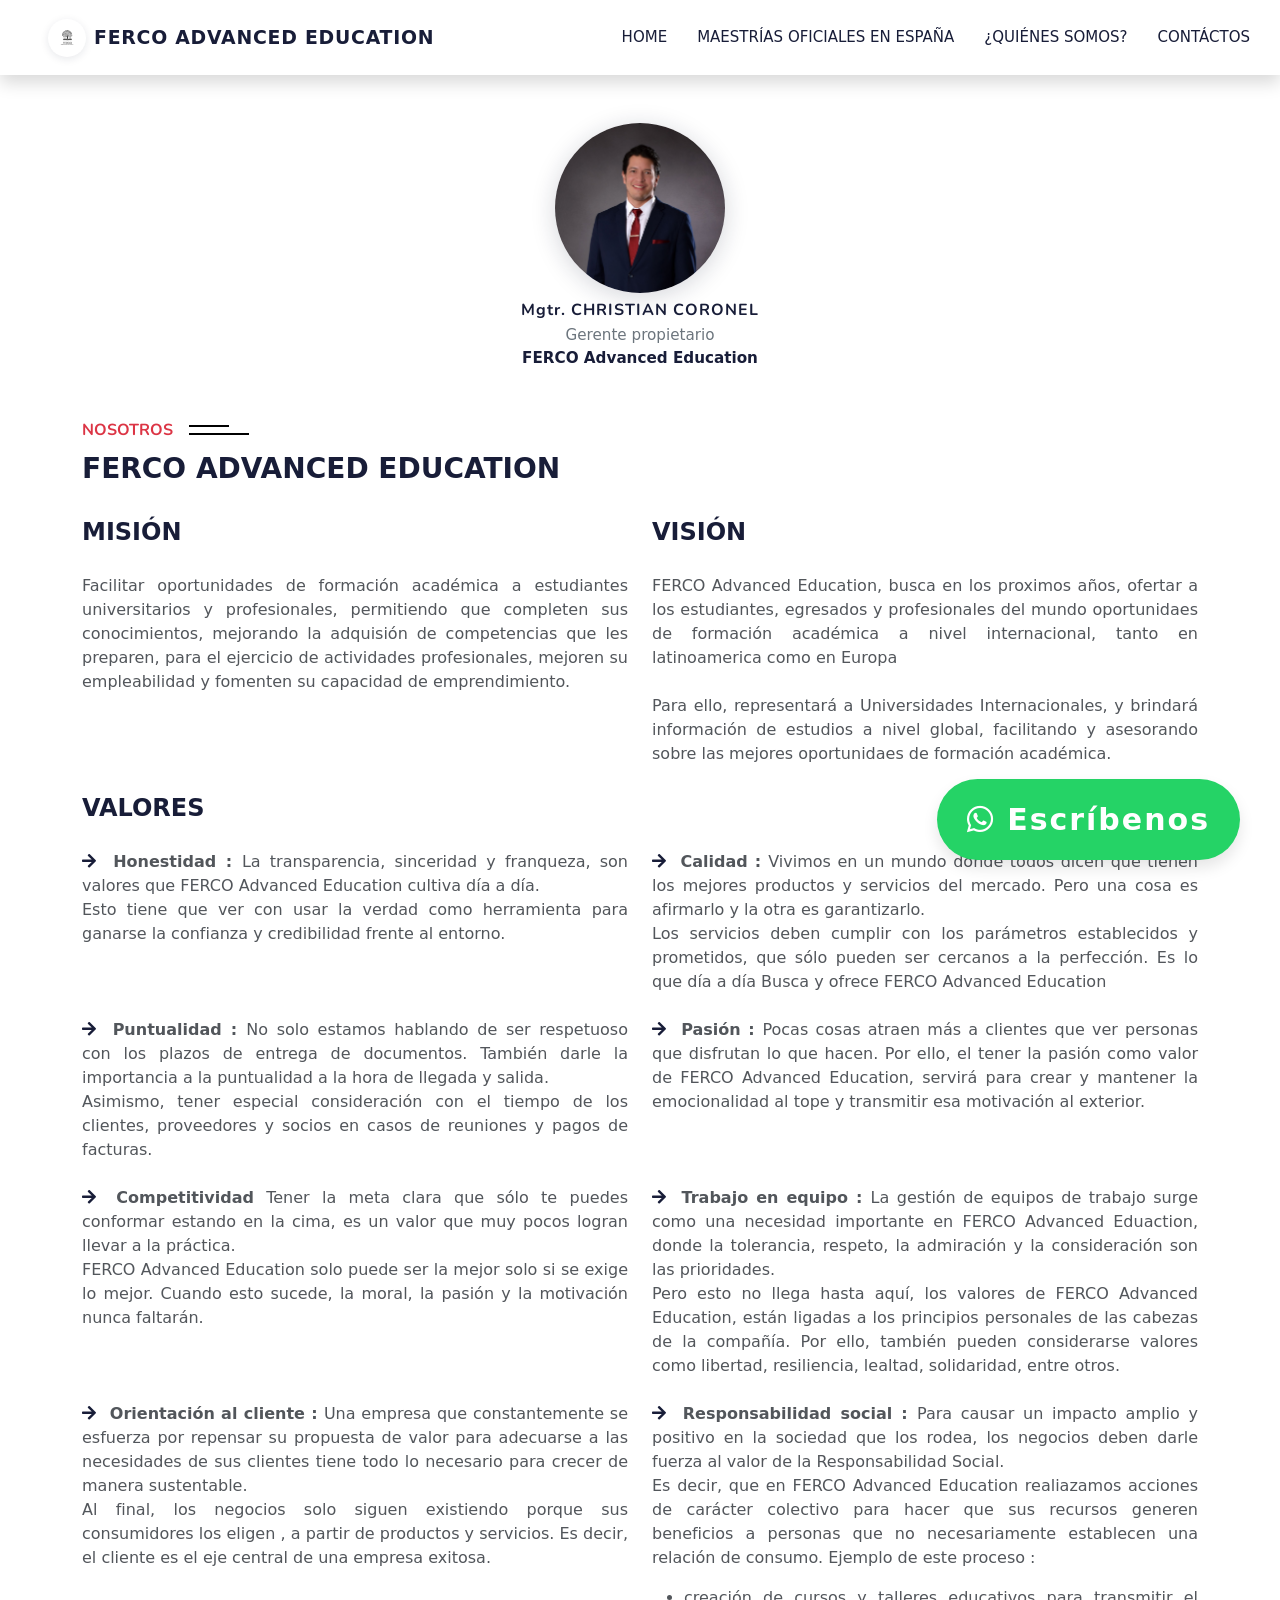
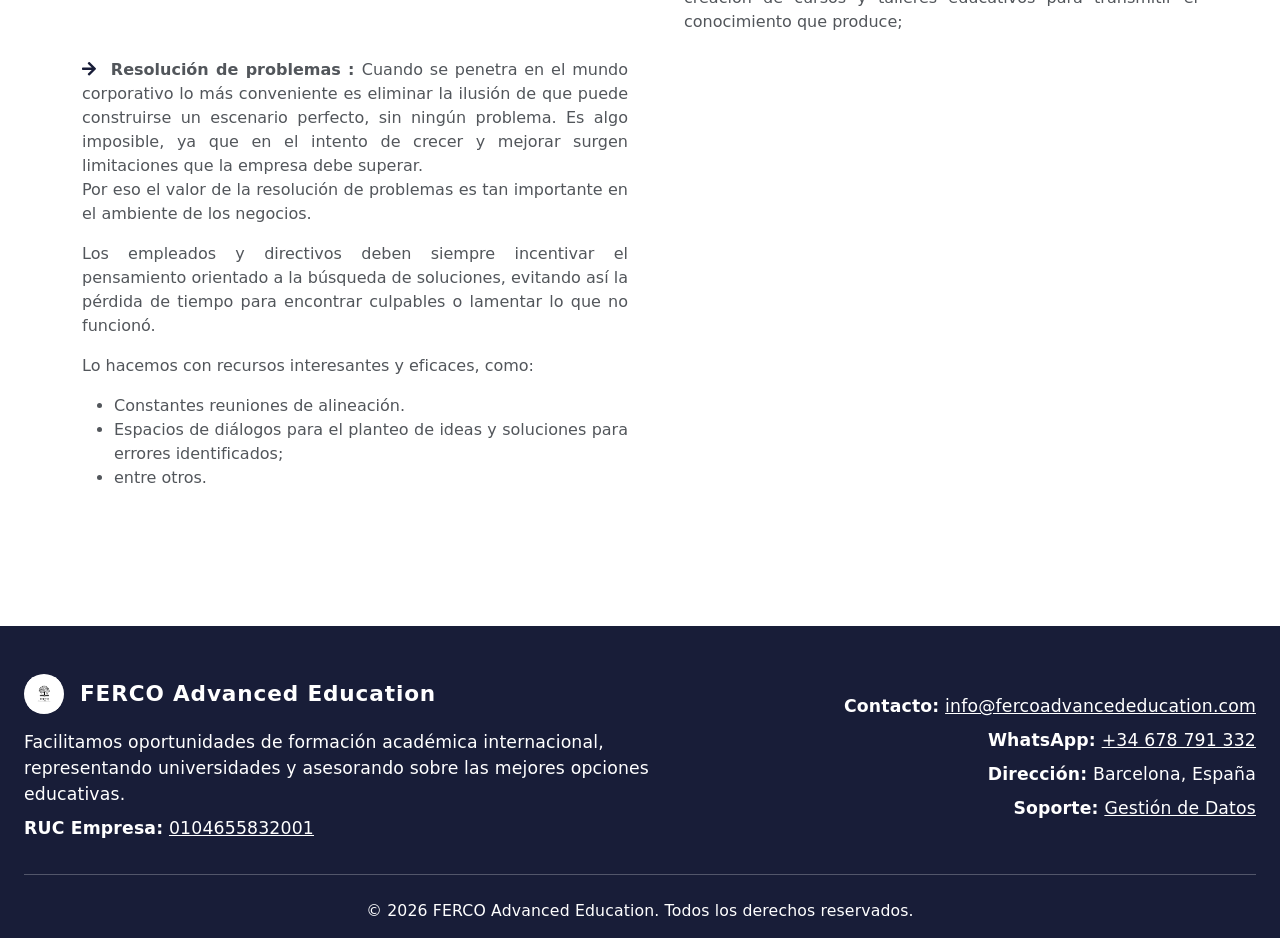
<file: about.html>
<!DOCTYPE html>
<html lang="ES">


<head>
    <meta charset="utf-8" />
    <script src="js/componentes.js"></script>
    <script>document.write(COMPONENT_HEAD());</script>
</head>

<body>

    <div id="spinner"></div>


    <div id="navbar"></div>
    <script>document.write(COMPONENT_NAVBAR());</script>

    <!-- About Start -->
    <div class="container-xxl py-5">
        <div class="container">
            <div class="row g-5">
                <!--  <div class="col-lg-6 wow fadeInUp" data-wow-delay="0.1s" style="min-height: 400px;">
                    <div class="position-relative h-100">
                        <img class="img-fluid position-absolute w-100 h-100" src="img/about.jpg" alt=""
                            style="object-fit: cover;">
                    </div>
                </div> -->
                <div class="col-lg-12 wow fadeInUp" data-wow-delay="0.3s">
                    <div class="d-flex flex-column align-items-center justify-content-center mb-4">
                        <img src="img/logos-ferco/comercial.jpg" alt="Christian Coronel" style="width:170px;height:170px;object-fit:cover;border-radius:50%;box-shadow:0 4px 24px rgba(24,29,56,0.18);" />
                        <div class="text-center mt-2 mb-4">
                            <h6 class="fw-bold mb-1" style="color:#181d38;letter-spacing:1px">Mgtr. CHRISTIAN CORONEL</h6>
                            <span class="text-muted" style="font-size:0.95rem; display:block;">Gerente propietario</span>
                            <span style="font-size:0.95rem; display:block; color:#181d38; font-weight:bold;">FERCO Advanced Education</span>
                        </div>
                    </div>
                    <h6 class="section-title bg-white text-start text-danger pe-3">Nosotros</h6>
                    <p class="mb-4 fs-3 fw-bold text-dark">FERCO ADVANCED EDUCATION</p>

                    <div class="row">
                        <div class="col-sm-6">
                            <p class="mb-4 fs-4 fw-bold text-dark">

                                MISIÓN

                            </p>
                            <p class="mb-4" style="text-align: justify;">
                                Facilitar oportunidades de formación académica a estudiantes universitarios y
                                profesionales, permitiendo que completen sus conocimientos, mejorando la adquisión de
                                competencias que les preparen, para el ejercicio de actividades profesionales, mejoren
                                su empleabilidad y fomenten su capacidad de emprendimiento.
                            </p>
                        </div>
                        <div class="col-sm-6">
                            <p class="mb-4 fs-4 fw-bold text-dark">

                                VISIÓN

                            </p>
                            <p class="mb-4" style="text-align: justify;">
                                FERCO Advanced Education, busca en los proximos años, ofertar a los estudiantes,
                                egresados y profesionales del mundo oportunidaes de formación académica a nivel
                                internacional, tanto en latinoamerica como en Europa
                            </p>
                            <p class="mb-4" style="text-align: justify;">
                                Para ello, representará a Universidades Internacionales, y brindará información de
                                estudios a nivel global, facilitando y asesorando sobre las mejores oportunidaes de
                                formación académica.
                            </p>
                        </div>
                    </div>


                    <p class="mb-4 fs-4 fw-bold text-dark">

                        VALORES

                    </p>
                    <div class="row gy-2 gx-4 mb-4" style="text-align: justify;">
                        <div class="col-sm-6">
                            <p class="mb-0"><i class="fa fa-arrow-right text-dark me-2"></i>
                                <b>Honestidad : </b> La transparencia, sinceridad y franqueza, son valores que FERCO
                                Advanced Education cultiva día a día.
                            </p>
                            <p>
                                Esto tiene que ver con usar la verdad como herramienta para ganarse la confianza y
                                credibilidad frente al entorno.
                            </p>
                        </div>
                        <div class="col-sm-6">
                            <p class="mb-0"><i class="fa fa-arrow-right text-dark me-2"></i>
                                <b>Calidad : </b> Vivimos en un mundo donde todos dicen que tienen los mejores productos
                                y servicios del mercado. Pero una cosa es afirmarlo y la otra es garantizarlo.
                            </p>
                            <p>
                                Los servicios deben cumplir con los parámetros establecidos y prometidos, que sólo
                                pueden ser cercanos a la perfección. Es lo que día a día Busca y ofrece FERCO Advanced
                                Education

                            </p>
                        </div>
                        <div class="col-sm-6">
                            <p class="mb-0"><i class="fa fa-arrow-right text-dark me-2"></i>
                                <b>Puntualidad : </b> No solo estamos hablando de ser respetuoso con los plazos de
                                entrega de documentos. También darle la importancia a la puntualidad a la hora de
                                llegada y salida.
                            </p>
                            <p>
                                Asimismo, tener especial consideración con el tiempo de los clientes, proveedores y
                                socios en casos de reuniones y pagos de facturas.
                            </p>
                        </div>
                        <div class="col-sm-6">
                            <p class="mb-0"><i class="fa fa-arrow-right text-dark me-2"></i>
                                <b>Pasión : </b> Pocas cosas atraen más a clientes que ver personas que disfrutan lo que
                                hacen. Por ello, el tener la pasión como valor de FERCO Advanced Education, servirá para
                                crear y mantener la emocionalidad al tope
                                y transmitir esa motivación al exterior.
                            </p>
                        </div>
                        <div class="col-sm-6">
                            <p class="mb-0"><i class="fa fa-arrow-right text-dark me-2"></i>
                                <b>Competitividad</b> Tener la meta clara que sólo te puedes conformar estando en la
                                cima, es un valor que muy pocos logran llevar a la práctica.
                            </p>
                            <p>
                                FERCO Advanced Education solo puede ser la mejor solo si se exige lo mejor. Cuando esto
                                sucede, la moral, la pasión y la motivación nunca faltarán.
                            </p>
                        </div>
                        <div class="col-sm-6">
                            <p class="mb-0"><i class="fa fa-arrow-right text-dark me-2"></i>
                                <b>Trabajo en equipo : </b> La gestión de equipos de trabajo surge como una necesidad
                                importante en FERCO Advanced Eduaction, donde la tolerancia, respeto, la admiración y la
                                consideración son las prioridades.
                            </p>
                            <p>
                                Pero esto no llega hasta aquí, los valores de FERCO Advanced Education, están ligadas a
                                los principios personales de las cabezas de la compañía. Por ello, también pueden
                                considerarse valores como libertad, resiliencia, lealtad, solidaridad, entre otros.
                            </p>
                        </div>
                        <div class="col-sm-6">
                            <p class="mb-0"><i class="fa fa-arrow-right text-dark me-2"></i>
                                <b>Orientación al cliente : </b> Una empresa que constantemente se esfuerza por repensar
                                su propuesta de valor para adecuarse a las necesidades de sus clientes tiene todo lo
                                necesario para crecer de manera sustentable.
                            </p>
                            <p>
                                Al final, los negocios solo siguen existiendo porque sus consumidores los eligen , a
                                partir de productos y servicios. Es decir, el cliente es el eje central de una empresa
                                exitosa.
                            </p>
                        </div>
                        <div class="col-sm-6">
                            <p class="mb-0"><i class="fa fa-arrow-right text-dark me-2"></i>
                                <b>Responsabilidad social : </b> Para causar un impacto amplio y positivo en la sociedad
                                que los rodea, los negocios deben darle fuerza al valor de la Responsabilidad Social.
                            </p>
                            <p>
                                Es decir, que en FERCO Advanced Education realiazamos acciones de carácter colectivo
                                para hacer que sus recursos generen beneficios a personas que no necesariamente
                                establecen una relación de consumo. Ejemplo de este proceso :

                            <ul>
                                <li>creación de cursos y talleres educativos para transmitir el conocimiento que
                                    produce;
                                </li>
                            </ul>

                            </p>
                        </div>
                        <div class="col-sm-6">
                            <p class="mb-0"><i class="fa fa-arrow-right text-dark me-2"></i>
                                <b>Resolución de problemas : </b> Cuando se penetra en el mundo corporativo lo más
                                conveniente es eliminar la ilusión de que puede construirse un escenario perfecto, sin
                                ningún problema. Es algo imposible, ya que en el
                                intento de crecer y mejorar surgen limitaciones que la empresa debe superar.
                            </p>
                            <p>
                                Por eso el valor de la resolución de problemas es tan importante en el ambiente de los
                                negocios.
                            </p>
                            <p>
                                Los empleados y directivos deben siempre incentivar el pensamiento orientado a la
                                búsqueda de soluciones, evitando así la pérdida de tiempo para encontrar culpables o
                                lamentar lo que no funcionó.
                            </p>
                            <p>
                                Lo hacemos con recursos interesantes y eficaces, como:
                            </p>

                            <ul>
                                <li>Constantes reuniones de alineación.</li>
                                <li>Espacios de diálogos para el planteo de ideas y soluciones para errores
                                    identificados;
                                </li>
                                <li> entre otros.</li>

                            </ul>

                            </p>
                        </div>
                    </div>
                    <!-- <a class="btn btn-primary py-3 px-5 mt-2" href="">Read More</a> -->
                </div>
            </div>
        </div>
    </div>
    <!-- About End -->


    <!-- Team Start -->
    <!--    <div class="container-xxl py-5">
        <div class="container">
            <div class="text-center wow fadeInUp" data-wow-delay="0.1s">
                <h6 class="section-title bg-white text-center text-primary px-3">Instructors</h6>
                <h1 class="mb-5">Expert Instructors</h1>
            </div>
            <div class="row g-4">
                <div class="col-lg-3 col-md-6 wow fadeInUp" data-wow-delay="0.1s">
                    <div class="team-item bg-light">
                        <div class="overflow-hidden">
                            <img class="img-fluid" src="img/team-1.jpg" alt="">
                        </div>
                        <div class="position-relative d-flex justify-content-center" style="margin-top: -23px;">
                            <div class="bg-light d-flex justify-content-center pt-2 px-1">
                                <a class="btn btn-sm-square btn-primary mx-1" href=""><i
                                        class="fab fa-facebook-f"></i></a>
                                <a class="btn btn-sm-square btn-primary mx-1" href=""><i class="fab fa-twitter"></i></a>
                                <a class="btn btn-sm-square btn-primary mx-1" href=""><i
                                        class="fab fa-instagram"></i></a>
                            </div>
                        </div>
                        <div class="text-center p-4">
                            <h5 class="mb-0">Instructor Name</h5>
                            <small>Designation</small>
                        </div>
                    </div>
                </div>
                <div class="col-lg-3 col-md-6 wow fadeInUp" data-wow-delay="0.3s">
                    <div class="team-item bg-light">
                        <div class="overflow-hidden">
                            <img class="img-fluid" src="img/team-2.jpg" alt="">
                        </div>
                        <div class="position-relative d-flex justify-content-center" style="margin-top: -23px;">
                            <div class="bg-light d-flex justify-content-center pt-2 px-1">
                                <a class="btn btn-sm-square btn-primary mx-1" href=""><i
                                        class="fab fa-facebook-f"></i></a>
                                <a class="btn btn-sm-square btn-primary mx-1" href=""><i class="fab fa-twitter"></i></a>
                                <a class="btn btn-sm-square btn-primary mx-1" href=""><i
                                        class="fab fa-instagram"></i></a>
                            </div>
                        </div>
                        <div class="text-center p-4">
                            <h5 class="mb-0">Instructor Name</h5>
                            <small>Designation</small>
                        </div>
                    </div>
                </div>
                <div class="col-lg-3 col-md-6 wow fadeInUp" data-wow-delay="0.5s">
                    <div class="team-item bg-light">
                        <div class="overflow-hidden">
                            <img class="img-fluid" src="img/team-3.jpg" alt="">
                        </div>
                        <div class="position-relative d-flex justify-content-center" style="margin-top: -23px;">
                            <div class="bg-light d-flex justify-content-center pt-2 px-1">
                                <a class="btn btn-sm-square btn-primary mx-1" href=""><i
                                        class="fab fa-facebook-f"></i></a>
                                <a class="btn btn-sm-square btn-primary mx-1" href=""><i class="fab fa-twitter"></i></a>
                                <a class="btn btn-sm-square btn-primary mx-1" href=""><i
                                        class="fab fa-instagram"></i></a>
                            </div>
                        </div>
                        <div class="text-center p-4">
                            <h5 class="mb-0">Instructor Name</h5>
                            <small>Designation</small>
                        </div>
                    </div>
                </div>
                <div class="col-lg-3 col-md-6 wow fadeInUp" data-wow-delay="0.7s">
                    <div class="team-item bg-light">
                        <div class="overflow-hidden">
                            <img class="img-fluid" src="img/team-4.jpg" alt="">
                        </div>
                        <div class="position-relative d-flex justify-content-center" style="margin-top: -23px;">
                            <div class="bg-light d-flex justify-content-center pt-2 px-1">
                                <a class="btn btn-sm-square btn-primary mx-1" href=""><i
                                        class="fab fa-facebook-f"></i></a>
                                <a class="btn btn-sm-square btn-primary mx-1" href=""><i class="fab fa-twitter"></i></a>
                                <a class="btn btn-sm-square btn-primary mx-1" href=""><i
                                        class="fab fa-instagram"></i></a>
                            </div>
                        </div>
                        <div class="text-center p-4">
                            <h5 class="mb-0">Instructor Name</h5>
                            <small>Designation</small>
                        </div>
                    </div>
                </div>
            </div>
        </div>
    </div> -->
    <!-- Team End -->


    <!-- Footer Start -->
    <footer>
        <script src="js/componentes.js"></script>
        <script>document.write(COMPONENT_FOOTER());</script>
    </footer>
    <!-- Footer End -->

    <!-- INICIO BOTON FLOTANTE -->
    <a href="https://wa.me/34678791332?text=Hola!%20visitaba%20tu%20p%C3%A1gina%20web%20y%20me%20gustar%C3%ADa%20m%C3%A1s%20informaci%C3%B3n!%0AMi%20nombre%20es%20:%20"
        target="_blank" class="btn-flotante" id="btn-flotante">
        <i class="fab fa-whatsapp"></i> Escríbenos
    </a>
    <!-- FIN BOTON FLOTANTE -->

    <!-- Back to Top -->
    <!--  <a href="#" class="btn btn-lg btn-primary btn-lg-square back-to-top"><i class="bi bi-arrow-up"></i></a>
 -->

    <!-- JavaScript Libraries -->
    <script src="https://code.jquery.com/jquery-3.4.1.min.js"></script>
    <script src="https://cdn.jsdelivr.net/npm/bootstrap@5.0.0/dist/js/bootstrap.bundle.min.js"></script>
    <script src="lib/wow/wow.min.js"></script>
    <script src="lib/easing/easing.min.js"></script>
    <script src="lib/waypoints/waypoints.min.js"></script>
    <script src="lib/owlcarousel/owl.carousel.min.js"></script>

    <!-- Template Javascript -->
    <script src="js/main.js"></script>
</body>

</html>
</file>
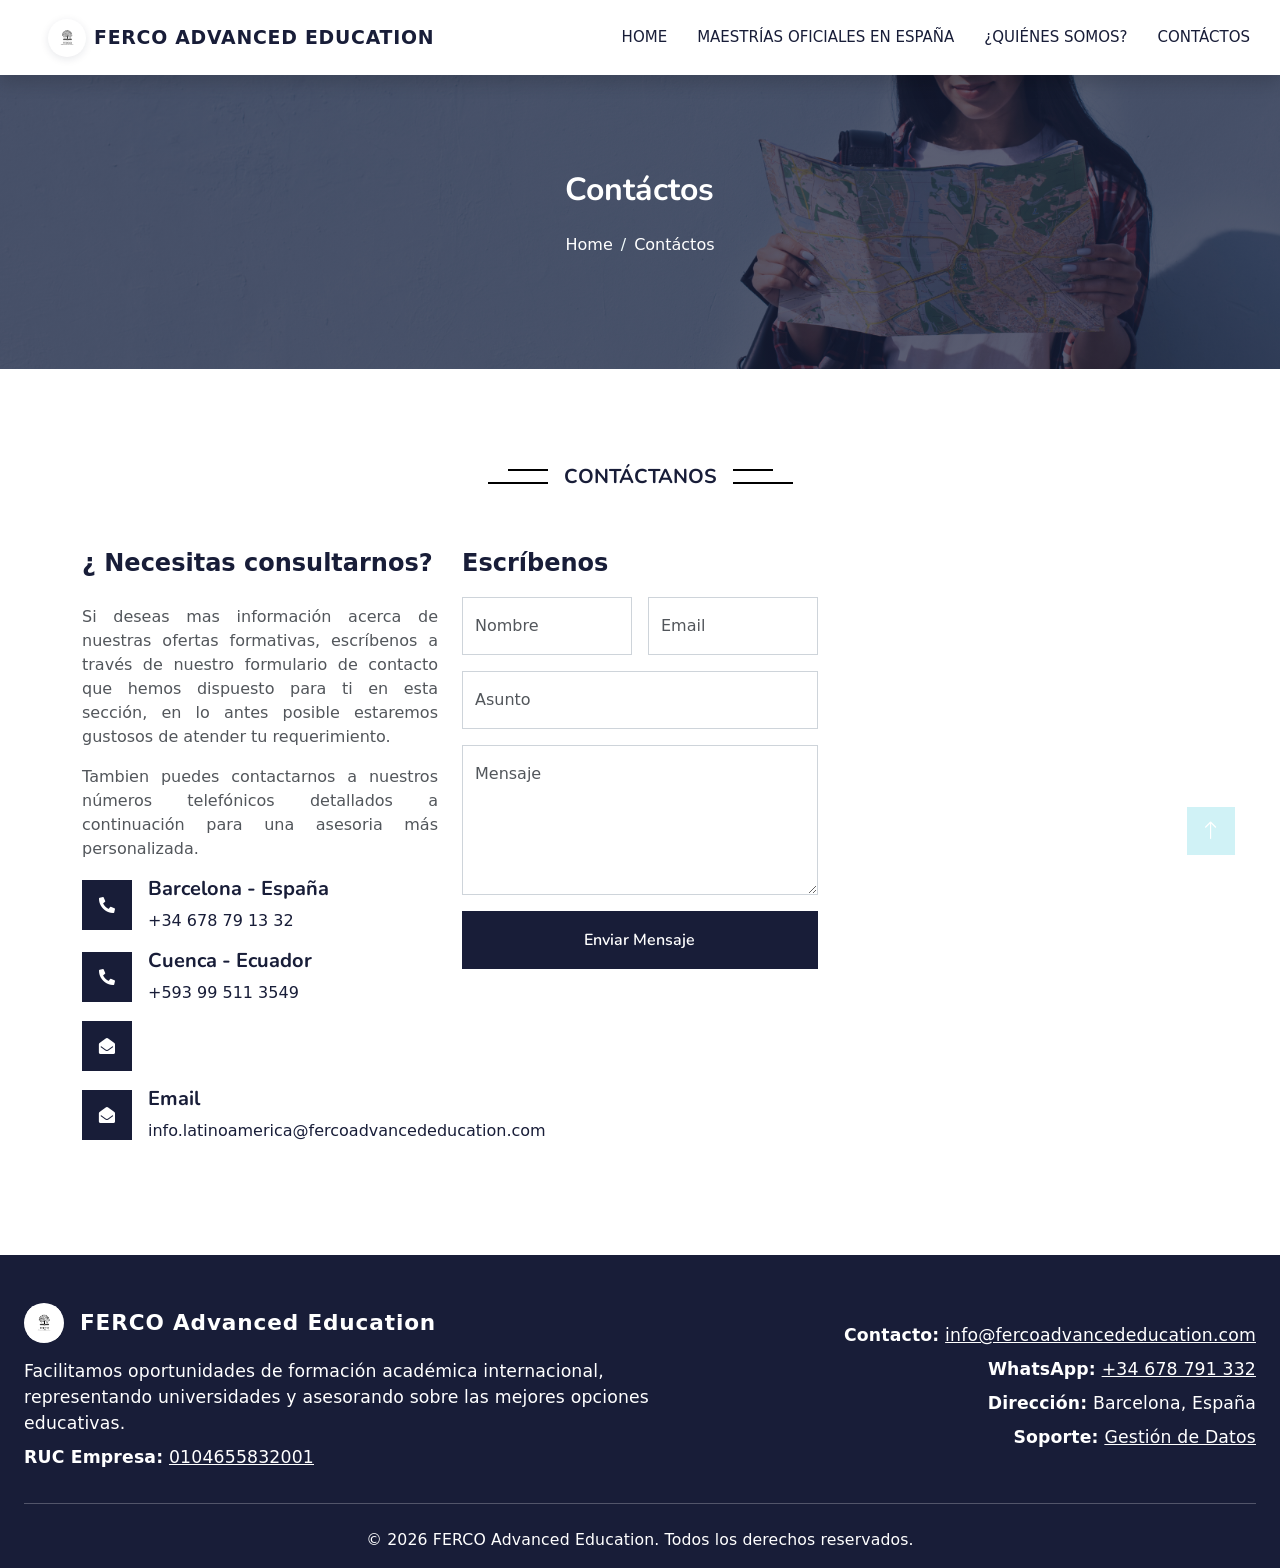
<file: contact.html>
<!DOCTYPE html>
<html lang="ES">


<head>
    <meta charset="utf-8" />
    <script src="js/componentes.js"></script>
    <script>document.write(COMPONENT_HEAD());</script>
</head>

<body>

    <div id="spinner"></div>


    <div id="navbar"></div>
    <script>document.write(COMPONENT_NAVBAR());</script>

    <!-- Header Start -->
    <div class="container-fluid bg-primary py-5 mb-5 page-header">
        <div class="container py-5">
            <div class="row justify-content-center">
                <div class="col-lg-10 text-center">
                    <h1 class="mb-4 fs-2 fw-bold text-dark  display-3 text-white animated slideInDown">Contáctos</h1>
                    <nav aria-label="breadcrumb">
                        <ol class="breadcrumb justify-content-center">
                            <li class="breadcrumb-item"><a class="text-white" href="index.html">Home</a></li>
                            <!-- <li class="breadcrumb-item"><a class="text-white" href="#">Pages</a></li> -->
                            <li class="breadcrumb-item text-white active" aria-current="page">Contáctos</li>
                        </ol>
                    </nav>
                </div>
            </div>
        </div>
    </div>
    <!-- Header End -->


    <!-- Contact Start -->
    <div class="container-xxl py-5">
        <div class="container">
            <div class="text-center wow fadeInUp" data-wow-delay="0.1s">
                <h5 class="section-title bg-white text-center text-dark px-3">Contáctanos</h5>
                <h1 class="mb-5"></h1>
            </div>
            <div class="row g-4">
                <div class="col-lg-4 col-md-6 wow fadeInUp" data-wow-delay="0.1s">
                    <p class="fs-4 fw-bold text-dark">¿ Necesitas consultarnos?</p>
                    <p class="mb-4">
                        <p style="text-align: justify;"> Si deseas mas información acerca de nuestras ofertas formativas, escríbenos a través de nuestro formulario de contacto que hemos dispuesto para ti en esta sección, en lo antes posible estaremos gustosos de atender tu requerimiento.
                        </p>
                        <p style="text-align: justify;">Tambien puedes contactarnos a nuestros números telefónicos detallados a continuación para una asesoria más personalizada.</p>

                    </p>
                    <!-- <div class="d-flex align-items-center mb-3">
                        <div class="d-flex align-items-center justify-content-center flex-shrink-0 bg-dark" style="width: 50px; height: 50px;">
                            <i class="fa fa-map-marker-alt text-white"></i>
                        </div>
                        <div class="ms-3">
                            <h5 class="text-dark">Office</h5>
                            <p class="mb-0">123 Street, New York, USA</p>
                        </div>
                    </div> -->
                    <div class="d-flex align-items-center mb-3">
                        <div class="d-flex align-items-center justify-content-center flex-shrink-0 bg-dark" style="width: 50px; height: 50px;">
                            <i class="fa fa-phone-alt text-white"></i>
                        </div>
                        <div class="ms-3">
                            <h5 class="text-dark">Barcelona - España</h5>
                            <p class="mb-0">
                                <a href="tel:34 665 44 85 93" class="text-dark">+34 678 79 13 32</a></p>
                        </div>
                    </div>
                    <div class="d-flex align-items-center mb-3">
                        <div class="d-flex align-items-center justify-content-center flex-shrink-0 bg-dark" style="width: 50px; height: 50px;">
                            <i class="fa fa-phone-alt text-white"></i>
                        </div>
                        <div class="ms-3">
                            <h5 class="text-dark">Cuenca - Ecuador</h5>
                            <p class="mb-0">
                                <a href="tel:593 99 511 3549" class="text-dark">+593 99 511 3549</a></p>
                        </div>
                    </div>
                    <div class="d-flex align-items-center mb-3">
                        <div class="d-flex align-items-center justify-content-center flex-shrink-0 bg-dark" style="width: 50px; height: 50px;">
                            <i class="fa fa-envelope-open text-white"></i>
                        </div>
                      
                    </div>
                    <div class="d-flex align-items-center mb-3">
                        <div class="d-flex align-items-center justify-content-center flex-shrink-0 bg-dark" style="width: 50px; height: 50px;">
                            <i class="fa fa-envelope-open text-white"></i>
                        </div>
                        <div class="ms-3">
                            <h5 class="text-dark">Email</h5>
                            <p class="mb-0"><a href="mailto:info.latinoamerica@fercoadvancededucation.com" class="text-dark">info.latinoamerica@fercoadvancededucation.com</a></p>
                        </div>
                    </div>
                </div>

                <div class="col-lg-4 col-md-12 wow fadeInUp" data-wow-delay="0.5s">
                    <p class="fs-4 fw-bold text-dark">Escríbenos</p>
                    <form>
                        <div class="row g-3">
                            <div class="col-md-6">
                                <div class="form-floating">
                                    <input type="text" class="form-control" id="name" placeholder="Your Name">
                                    <label for="name">Nombre</label>
                                </div>
                            </div>
                            <div class="col-md-6">
                                <div class="form-floating">
                                    <input type="email" class="form-control" id="email" placeholder="Your Email">
                                    <label for="email">Email</label>
                                </div>
                            </div>
                            <div class="col-12">
                                <div class="form-floating">
                                    <input type="text" class="form-control" id="subject" placeholder="Subject">
                                    <label for="subject">Asunto</label>
                                </div>
                            </div>
                            <div class="col-12">
                                <div class="form-floating">
                                    <textarea class="form-control" placeholder="Leave a message here" id="message" style="height: 150px"></textarea>
                                    <label for="message">Mensaje</label>
                                </div>
                            </div>
                            <div class="col-12">
                                <button class="btn btn-dark w-100 py-3" type="button">Enviar Mensaje</button>
                            </div>
                        </div>
                    </form>
                </div>
                <div class="col-lg-4 col-md-6 wow fadeInUp" data-wow-delay="0.3s">
                    <iframe class="position-relative rounded w-100 h-100" src="https://www.google.com/maps/embed?pb=!1m18!1m12!1m3!1d3357.5084894469605!2d2.1810562341306894!3d41.43488114861603!2m3!1f0!2f0!3f0!3m2!1i1024!2i768!4f13.1!3m3!1m2!1s0x12a4bdf7074e0559%3A0xa8104d135141d622!2sEuncet%20Business%20School%20-%20Campus%20Barcelona%20Norte!5e0!3m2!1ses!2sec!4v1647536749145!5m2!1ses!2sec"
                        frameborder="0" style="min-height: 300px; border:0;" allowfullscreen="" aria-hidden="false" tabindex="0"></iframe>
                </div>
            </div>
        </div>
    </div>
    <!-- Contact End -->


    <!-- Footer Start -->
    <footer>
        <script src="js/componentes.js"></script>
        <script>document.write(COMPONENT_FOOTER());</script>
    </footer>
    <!-- Footer End -->

    <!-- Back to Top -->
    <a href="#" class="btn btn-lg btn-primary btn-lg-square back-to-top"><i class="bi bi-arrow-up"></i></a>


    <!-- JavaScript Libraries -->
    <script src="https://code.jquery.com/jquery-3.4.1.min.js"></script>
    <script src="https://cdn.jsdelivr.net/npm/bootstrap@5.0.0/dist/js/bootstrap.bundle.min.js"></script>
    <script src="lib/wow/wow.min.js"></script>
    <script src="lib/easing/easing.min.js"></script>
    <script src="lib/waypoints/waypoints.min.js"></script>
    <script src="lib/owlcarousel/owl.carousel.min.js"></script>

    <!-- Template Javascript -->
    <script src="js/main.js"></script>
</body>

</html>
</file>
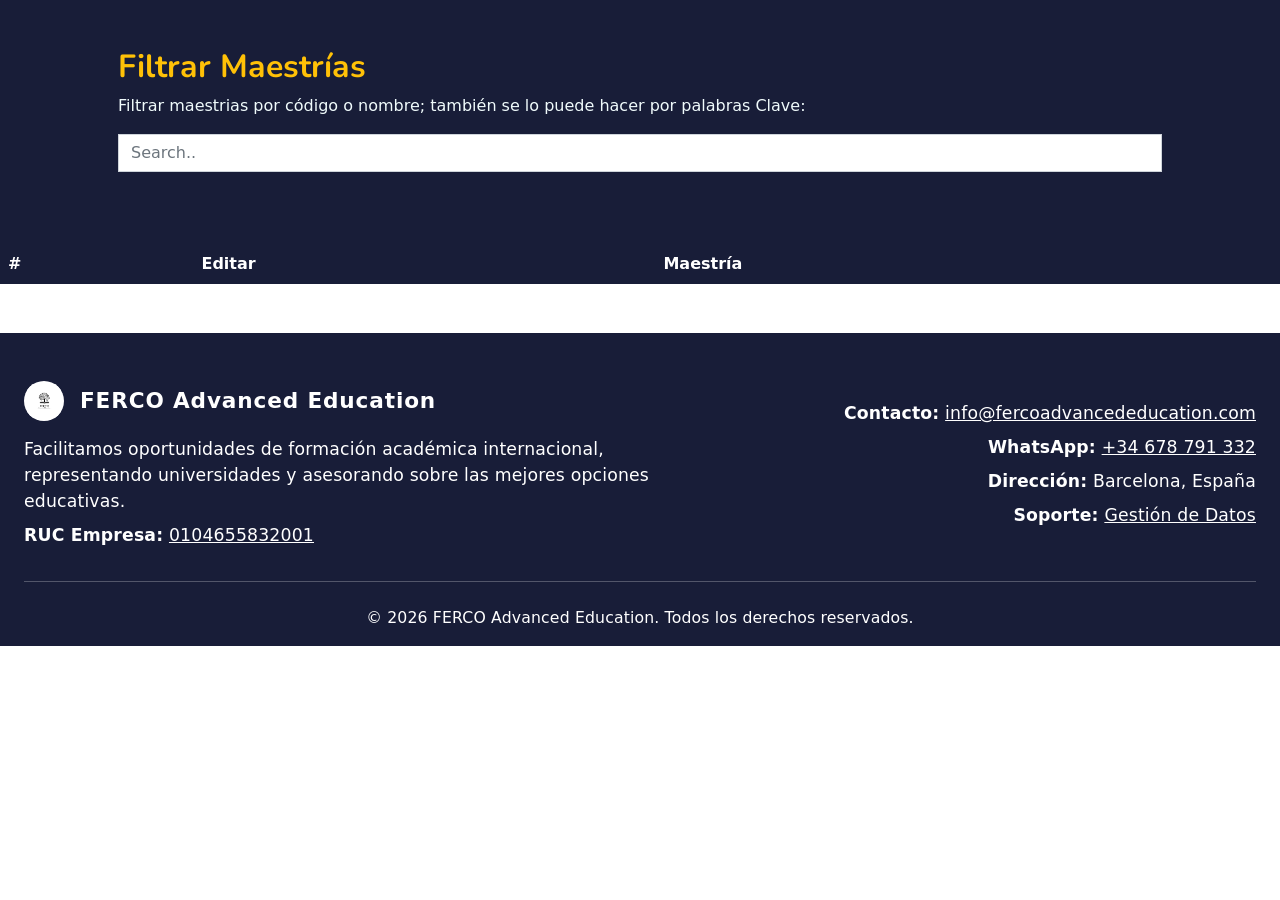
<file: ingresomaster.html>
<!DOCTYPE html>
<html lang="ES" data-bs-theme="dark">

<head>
  <script src="js/componentes.js"></script>
  <script>document.write(COMPONENT_HEAD());</script>
</head>

<body>
  <div id="masteres">
    <!-- <div class="container mt-3">
       <h3>Fullscreen Modal Example</h3>
        <p>Click on the button to open the fullscreen modal.</p>

        <button
          type="button"
          class="btn btn-primary"
          data-bs-toggle="modal"
          data-bs-target="#modalMaster"
        >
          Open modal
        </button> 
      </div>-->

    <!-- The Modal -->
    <div class="modal" id="modalMaster">
      <div class="modal-dialog modal-fullscreen">
        <div class="modal-content">
          <!-- Modal Header -->
          <div class="modal-header">
            <h4 class="modal-title text-center" id="s_modalHeadTitle">
              Modal Heading
            </h4>
            <button type="button" class="btn-close" data-bs-dismiss="modal"></button>
          </div>

          <!-- Modal body -->
          <div class="modal-body bg-dark">
            <div class="container-fluid">
              <table class="table table-hover table-dark">
                <thead>
                  <tr class="bg-light text-danger">
                    <th class="text-end">CAMPOS</th>
                    <th>DATOS</th>
                  </tr>
                </thead>
                <tbody>
                  <tr>
                    <td class="text-end text-warning">REFERENCIA :</td>
                    <td id="s_id"></td>
                  </tr>
                  <tr>
                    <td class="text-end text-warning">CODIGO :</td>
                    <td id="s_codigo"></td>
                  </tr>
                  <tr>
                    <td class="text-end text-warning">MAESTRIA :</td>
                    <td id="s_maestriasNombre"></td>
                  </tr>
                  <tr>
                    <td class="text-end text-warning">IDIOMA :</td>
                    <td id="s_idioma"></td>
                  </tr>
                  <tr>
                    <td class="text-end text-warning">INICIO :</td>
                    <td id="s_inicio"></td>
                  </tr>
                  <tr>
                    <td class="text-end text-warning">ECTS :</td>
                    <td id="s_ects"></td>
                  </tr>
                  <tr>
                    <td class="text-end text-warning">UNIVERSIDAD :</td>
                    <td id="s_universidad"></td>
                  </tr>
                  <tr>
                    <td class="text-end text-warning">ESCUELA :</td>
                    <td id="s_escuela"></td>
                  </tr>
                  <tr>
                    <td class="text-end text-warning">CATALOGO :</td>
                    <td id="s_catalogo"></td>
                  </tr>
                  <tr>
                    <td class="text-end text-warning">TITULACION :</td>
                    <td id="s_titulacion"></td>
                  </tr>
                  <tr>
                    <td class="text-end text-warning">RESUMEN :</td>
                    <td id="s_resumen"></td>
                  </tr>
                  <tr>
                    <td class="text-end text-warning">PRESENTACION :</td>
                    <td id="s_presentacion"></td>
                  </tr>
                  <tr>
                    <td class="text-end text-warning">CAMPUS :</td>
                    <td id="s_campus"></td>
                  </tr>
                  <tr>
                    <td class="text-end text-warning">UBICACION :</td>
                    <td id="s_ubicacion"></td>
                  </tr>
                  <tr>
                    <td class="text-end text-warning">PAGE :</td>
                    <td id="s_page"></td>
                  </tr>
                  <tr>
                    <td class="text-end text-warning">DURACION :</td>
                    <td id="s_duracion"></td>
                  </tr>
                </tbody>
              </table>
            </div>
          </div>

          <!-- Modal footer -->
          <div class="modal-footer">
            <button type="button" class="btn btn-danger" data-bs-dismiss="modal">
              Close
            </button>
          </div>
        </div>
      </div>
    </div>
  </div>
  <div class="bg-dark text-light">
    <div class="container p-5">
      <h2 class="text-warning">Filtrar Maestrías</h2>
      <p>
        Filtrar maestrias por código o nombre; también se lo puede hacer por
        palabras Clave:
      </p>
      <input class="form-control" id="inputFiltrar" type="text" placeholder="Search.." />
      <br />
    </div>
    <table class="table table-hover table-dark table-striped" id="filtrar">
      <thead>
        <tr>
          <th>#</th>
          <th>Editar</th>
          <th>Maestría</th>

          <!--   <th>Inicio</th>
            <th>Presentacion</th>
            <th>Resumen</th>
            <th>Campus</th>
            <th>Ubicacion</th>
            <th>Pagina</th> -->
        </tr>
      </thead>
      <tbody id="tbodyplantilla"></tbody>
    </table>
  </div>
  <script></script>
</body>


<!-- Footer Start -->
<footer>
  <script src="js/componentes.js"></script>
  <script>document.write(COMPONENT_FOOTER());</script>
</footer>
<!-- Footer End -->
<!-- JavaScript Libraries -->
<script src="https://code.jquery.com/jquery-3.4.1.min.js"></script>
<script src="https://cdn.jsdelivr.net/npm/bootstrap@5.0.0/dist/js/bootstrap.bundle.min.js"></script>
<script src="lib/wow/wow.min.js"></script>
<script src="lib/easing/easing.min.js"></script>
<script src="lib/waypoints/waypoints.min.js"></script>
<script src="lib/owlcarousel/owl.carousel.min.js"></script>

<!-- Template Javascript -->
<script src="js/main.js"></script>

<!-- IMPORTACION DE LIBRERIAS DESARROLLADAS PARA PARA FERCO -->

<script src="js/database.js"></script>
<script src="js/clases.js"></script>
<script src="js/variables.js"></script>
<script src="js/funciones.js"></script>
<script src="js/componentes.js"></script>
<script src="js/ingresomaster.js"></script>
<script src="js/formularioMasInformacionMaster.js"></script>


</html>
</file>
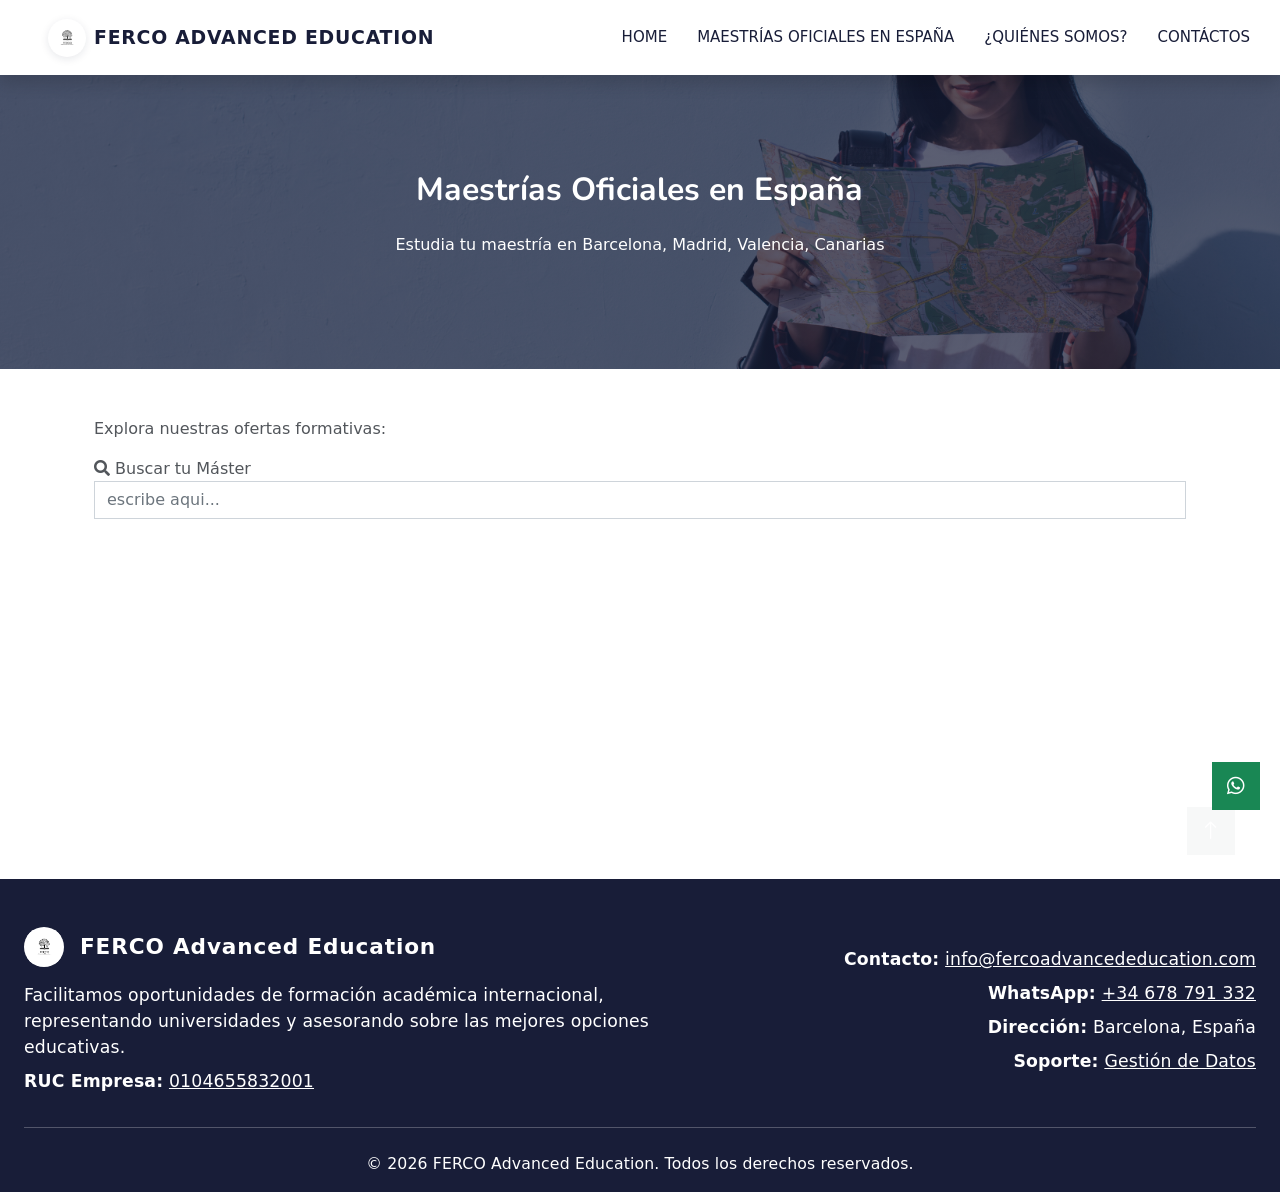
<file: maestrias.html>
<!DOCTYPE html>
<html lang="ES">


<head>
    <meta charset="utf-8" />
    <script src="js/componentes.js"></script>
    <script>document.write(COMPONENT_HEAD());</script>
</head>

<body>

    <div id="spinner"></div>


    <div id="navbar"></div>
    <script>document.write(COMPONENT_NAVBAR());</script>
    <!-- Header Start -->
    <div class="container-fluid bg-primary py-5 mb-5 page-header">
        <div class="container py-5">
            <div class="row justify-content-center">
                <div class="col-lg-10 text-center">
                    <h1 class="mb-4 fs-2 fw-bold text-dark  display-3 text-white animated slideInDown">Maestrías
                        Oficiales en España</h1>
                    <nav aria-label="breadcrumb">
                        <ol class="breadcrumb justify-content-center">
                            <li class="breadcrumb-item"><a class="text-white" href="index.html">
                                    Estudia tu maestría en Barcelona, Madrid, Valencia, Canarias
                                </a>
                            </li>
                        </ol>
                    </nav>
                </div>
            </div>
        </div>
    </div>

    <!-- Header End -->
    <div class="container mt-5">
        <div class="container mt-3">
            <p>Explora nuestras ofertas formativas:</p>
            <i class="fa fa-search"></i> Buscar tu Máster
            <input class="form-control" id="input_busqueda" type="text" placeholder="escribe aqui...">

       
            <span class="badge bg-secondary " id="listados"></span>

            <br>

            <div id="contenedor_maestrias"></div>


            <br><br><br><br><br><br><br><br>
            <table class="table" id="tablita" hidden>
                <thead class="table-dark">
                    <tr>
                        <th>CATEGORIA</th>
                        <th>MAESTRÍA</th>
                        <th>INFORMACIÓN</th>
                    </tr>
                </thead>
                <tbody id="myTable">
                    <tr>
                        <td rowspan="14">EMPRESA Y TECNOLOGÍA</td>
                    </tr>
                    <tr>
                        <td>Maestría en Administraci&oacute;n Hotelera <b> (PRESENCIAL) (ONLINE) </b></td>
                        <td> <a href="./masteres/EMPRESA Y TECNOLOGIA/master_universitario_en_direccion_y_gestion_hotelera_folleto_online1.pdf"
                                download="planEstudios" class="text-primary text-md-start h6"><i
                                    class="fas fa-download "></i> Plan de Estudios
                            </a></td>
                    </tr>
                    <tr>
                        <td>Maestría en Administraci&oacute;n de Empresas (MBA) <b> (PRESENCIAL) (ONLINE) </b></td>
                        <td> <a href="./masteres/EMPRESA Y TECNOLOGIA/g-administracion-y-direccion-de-empresas-ade-online-folleto.pdf"
                                download="planEstudios" class="text-primary text-md-start h6"><i
                                    class="fas fa-download "></i> Plan de Estudios
                            </a></td>
                    </tr>
                    <tr>
                        <td>Maestría en Big Data <b> (PRESENCIAL) (ONLINE) </b></td>
                        <td> <a href="./masteres/EMPRESA Y TECNOLOGIA/master_universitario_analisis_datos_masivos_big_data_online_folleto_v4.pdf"
                                download="planEstudios" class="text-primary text-md-start h6"><i
                                    class="fas fa-download "></i> Plan de Estudios
                            </a></td>
                    </tr>
                    <tr>
                        <td>Maestría en Ciberseguridad <b> (PRESENCIAL) (ONLINE) </b></td>
                        <td> <a href="./masteres/EMPRESA Y TECNOLOGIA/master_universitario_seguridad_tecnologias_informacion_folleto_online_v4.pdf"
                                download="planEstudios" class="text-primary text-md-start h6"><i
                                    class="fas fa-download "></i> Plan de Estudios
                            </a></td>
                    </tr>
                    <tr>
                        <td>Maestría en Finanzas <b> (PRESENCIAL) (ONLINE) </b></td>
                        <td> <a href="./masteres/EMPRESA Y TECNOLOGIA/master_direccion_gestion_financiera_online_folleto-v1.pdf"
                                download="planEstudios" class="text-primary text-md-start h6"><i
                                    class="fas fa-download "></i> Plan de Estudios
                            </a></td>
                    </tr>
                    <tr>
                        <td>Maestría en Gesti&oacute;n de Procesos <b> (PRESENCIAL) (ONLINE) </b></td>
                        <td> <a href="./masteres/EMPRESA Y TECNOLOGIA/master_universitario_direccion_procesos_estrategicos_v2.pdf"
                                download="planEstudios" class="text-primary text-md-start h6"><i
                                    class="fas fa-download "></i> Plan de Estudios
                            </a>
                        </td>
                    </tr>
                    <tr>
                        <td>Maestría en Gesti&oacute;n de Proyectos <b> (PRESENCIAL) (ONLINE) </b></td>
                        <td> <a href="./masteres/EMPRESA Y TECNOLOGIA/master_universitario_gestion_proyectos_online.pdf"
                                download="planEstudios" class="text-primary text-md-start h6"><i
                                    class="fas fa-download "></i> Plan de Estudios
                            </a>
                        </td>
                    </tr>
                    <tr>
                        <td>Maestría en Gesti&oacute;n del Talento Humano <b> (PRESENCIAL) (ONLINE) </b></td>
                        <td> <a href="./masteres/EMPRESA Y TECNOLOGIA/mu_direccion_gestion_rrhh_folleto_online_v2.pdf"
                                download="planEstudios" class="text-primary text-md-start h6"><i
                                    class="fas fa-download "></i> Plan de Estudios
                            </a>
                        </td>
                    </tr>
                    <tr>
                        <td>Maestría en Negocios Digitales <b> (PRESENCIAL) (ONLINE) </b></td>
                        <td> <a href="./masteres/EMPRESA Y TECNOLOGIA/master_universitario_negocios_digitales_online_v3.pdf"
                                download="planEstudios" class="text-primary text-md-start h6"><i
                                    class="fas fa-download "></i> Plan de Estudios
                            </a>
                        </td>
                    </tr>
                    <tr>
                        <td>Maestría en Negocios Internacionales <b> (PRESENCIAL) (ONLINE) </b></td>
                        <td> <a href="./masteres/EMPRESA Y TECNOLOGIA/Master-Universitario-en-Gestion-de-Negocios-Internacionales-online-01t1v00000E_ch4H6BM.pdf"
                                download="planEstudios" class="text-primary text-md-start h6"><i
                                    class="fas fa-download "></i> Plan de Estudios
                            </a>
                        </td>
                    </tr>
                    <tr>
                        <td>Maestría en Seguridad y Salud Ocupacional <b> (PRESENCIAL) (ONLINE) </b></td>
                        <td> <a href="./masteres/EMPRESA Y TECNOLOGIA/master_universitario_prevencion_riesgos_laborales_folleto_online_v4.pdf"
                                download="planEstudios" class="text-primary text-md-start h6"><i
                                    class="fas fa-download "></i> Plan de Estudios
                            </a>
                        </td>
                    </tr>
                    <tr>
                        <td>Maestría en Tecnologías de la Informaci&oacute;n <b> (PRESENCIAL) (ONLINE) </b></td>
                        <td>
                            <a href="./masteres/EMPRESA Y TECNOLOGIA/master_universitario_direccion_gestion_tecnologias_it_mba.pdf"
                                download="planEstudios" class="text-primary text-md-start h6"><i
                                    class="fas fa-download "></i> Plan de Estudios
                            </a>
                        </td>
                    </tr>
                    <tr>
                        <td>Maestría en e-Commerce <b> (PRESENCIAL) (ONLINE) </b></td>
                        <td>
                            <a href="./masteres/EMPRESA Y TECNOLOGIA/master_universitario_direccion_comercio_electronico_folleto_online_v1.pdf"
                                download="planEstudios" class="text-primary text-md-start h6"><i
                                    class="fas fa-download "></i> Plan de Estudios
                            </a>
                        </td>
                    </tr>
                    <tr>
                        <td rowspan="6">ARQUITECTURA Y DISEÑO</td>
                    </tr>
                    <tr>
                        <td>
                            <p>
                                <b>M&aacute;ster Universitario en Gesti&oacute;n Internacional de la edificaci&oacute;n y la Construcci&oacute;n
                                    MBA</b>
                            </p>
                            <a href="./masteres/ARQUITECTURA Y DISEÑO/master_universitario_gestion_edificacion_online_jWrx3mq.pdf"
                                download="planEstudios" class=" text-success text-md-start h6">
                                <i class="fas fa-download " style="color: blue;"></i> Plan de Estudios (PRESENCIAL)
                            </a>
                            <br>
                            <a href="./masteres/ARQUITECTURA Y DISEÑO/master_universitario_gestion_edificacion_online_jWrx3mq.pdf"
                                download="planEstudios" class=" text-md-start h6"><i class="fas fa-download "
                                    style="color: blue;"></i> Plan de Estudios (ONLINE)
                            </a>
                        </td>
                        <td>
                            <!-- <a href="./masteres/ARQUITECTURA Y DISEÑO/master_universitario_gestion_edificacion_online_jWrx3mq.pdf"
                                download="planEstudios" class="text-primary text-md-start h6"><i
                                    class="fas fa-download "></i> Plan de Estudios
                            </a>
                            <br> -->
                            <a href="maestria_construccion.html" class="text-primary"><i class="fas fa-globe"></i>
                                Ver</a>
                        </td>
                    </tr>
                    <tr>
                        <td>Maestría en Urbanismo <b> (PRESENCIAL) (ONLINE) </b></td>
                        <td> <a href="./masteres/ARQUITECTURA Y DISEÑO/catalogo-mu-diseño-urbano-movilidad-sostenible-online-v2.pdf"
                                download="planEstudios" class="text-primary text-md-start h6"><i
                                    class="fas fa-download "></i> Plan de Estudios
                            </a>
                            <br>
                            <a href="maestria_urbanismo.html" class="text-secondary"><i class="fas fa-globe"></i>
                                Ver</a>
                        </td>
                    </tr>
                    <tr>
                        <td>Maestría en Dise&ntilde;o Gr&aacute;fico <b> (PRESENCIAL) (ONLINE) </b></td>
                        <td> <a href="./masteres/ARQUITECTURA Y DISEÑO/master_diseno_grafico_digital_online_v2.pdf"
                                download="planEstudios" class="text-primary text-md-start h6"><i
                                    class="fas fa-download "></i> Plan de Estudios
                            </a>
                            <br>
                            <a href="maestria_diseno_grafico.html" class="text-secondary"><i class="fas fa-globe"></i>
                                Ver</a>
                        </td>
                    </tr>
                    <tr>
                        <td>Maestría en Dise&ntilde;o de Interiores <b> (PRESENCIAL) (ONLINE) </b></td>
                        <td> <a href="./masteres/ARQUITECTURA Y DISEÑO/master_universitario_en_diseno_de_interiores_folleto_online_v1.pdf"
                                download="planEstudios" class="text-primary text-md-start h6"><i
                                    class="fas fa-download "></i> Plan de Estudios
                            </a>
                            <br>
                            <a href="maestria_diseno_interiores.html" class="text-secondary"><i
                                    class="fas fa-globe"></i> Ver</a>
                        </td>
                    </tr>
                    <tr>
                        <td>Maestría en Dise&ntilde;o de Video Juegos <b> (PRESENCIAL) (ONLINE) </b></td>
                        <td>
                            <a href="./masteres/ARQUITECTURA Y DISEÑO/MU_diseno_videojuegos_online.pdf"
                                download="planEstudios" class="text-primary text-md-start h6">
                                <i class="fas fa-download "></i> Plan de Estudios
                            </a>
                            <br>
                            <a href="maestria_diseno_videojuegos.html" class="text-secondary"><i
                                    class="fas fa-globe"></i> Ver</a>
                        </td>
                    </tr>
                    <tr>
                        <td rowspan="3">COMUNICACIÓN Y MARKETING</td>
                    </tr>
                    <tr>
                        <td>Maestría en Marketing <b> (PRESENCIAL) (ONLINE) </b></td>
                        <td> <a href="./masteres/COMUNICACION Y MARKETING/master_universitario_marketing_online_v2_OFICIAL EN ECUADOR.pdf"
                                download="planEstudios" class="text-primary text-md-start h6"><i
                                    class="fas fa-download "></i> Plan de Estudios
                            </a>
                        </td>
                    </tr>
                    <tr>
                        <td>Maestría en Ventas <b> (PRESENCIAL) (ONLINE) </b></td>
                        <td>
                            <a href="./masteres/COMUNICACION Y MARKETING/master_universitario_en_direccion_comercial_y_ventas_folleto_online_OFICIAL EN ECUADOR.pdf"
                                download="planEstudios" class="text-primary text-md-start h6"><i
                                    class="fas fa-download "></i> Plan de Estudios
                            </a>
                        </td>
                    </tr>
                    <tr>
                        <td rowspan="18">BIOMÉDICAS Y SALUD</td>
                    </tr>
                    <tr>
                        <td>Maestría en Atenci&oacute;n Farmac&eacute;utica <b> (PRESENCIAL) (ONLINE) </b></td>
                        <td> <a href="./masteres/BIOMEDICAS Y SALUD/master_att_farmaceutica_servicios_profesionales_ONLINE_v1.pdf"
                                download="planEstudios" class="text-primary text-md-start h6"><i
                                    class="fas fa-download "></i> Plan de Estudios
                            </a>
                            <br>
                            <a href="maestria_atencion_farmaceutica.html" class="text-secondary"><i
                                    class="fas fa-globe"></i> Ver</a>
                        </td>
                    </tr>
                    <tr>
                        <td>Maestría en Investigaci&oacute;n en Bio&eacute;tica <b> (PRESENCIAL) (ONLINE) </b></td>
                        <td> <a href="./masteres/BIOMEDICAS Y SALUD/master-investigacion-bioetica-ONLINE-v1.pdf"
                                download="planEstudios" class="text-primary text-md-start h6"><i
                                    class="fas fa-download "></i> Plan de Estudios
                            </a>
                            <br>
                            <a href="maestria_investigacion_bioetica.html" class="text-secondary"><i
                                    class="fas fa-globe"></i> Ver</a>
                        </td>
                    </tr>
                    <tr>
                        <td>Maestría en Enfermería <b> (PRESENCIAL) (ONLINE) </b></td>
                        <td> <a href="./masteres/BIOMEDICAS Y SALUD/master_universitario_enfermeria_latam_ONLINE.pdf"
                                download="planEstudios" class="text-primary text-md-start h6"><i
                                    class="fas fa-download "></i> Plan de Estudios
                            </a>
                            <br>
                            <a href="maestria_enfermeria.html" class="text-secondary"><i class="fas fa-globe"></i>
                                Ver</a>
                        </td>
                    </tr>
                    <tr>
                        <td>Maestría en Entrenamiento y Nutrición Deportiva <b> (Semi-Presencial)</b></td>
                        <td> <a href="./masteres/BIOMEDICAS Y SALUD/MU-Entrenamiento-Nutricion-SEMIPRESENCIAL_v1.pdf"
                                download="planEstudios" class="text-primary text-md-start h6"><i
                                    class="fas fa-download "></i> Plan de Estudios
                            </a>
                            <br>
                            <a href="maestria_entrenamiento_nutricion_deportiva.html" class="text-secondary"><i
                                    class="fas fa-globe"></i>
                                Ver</a>
                        </td>
                    </tr>
                    <tr>
                        <td>Maestría en Fisioterapia Deportiva <b> (PRESENCIAL) (ONLINE) </b></td>
                        <td> <a href="./masteres/BIOMEDICAS Y SALUD/master_universitario_neuropsicologia_clinica_ONLINE_yrExKa9.pdf"
                                download="planEstudios" class="text-primary text-md-start h6"><i
                                    class="fas fa-download "></i> Plan de Estudios
                            </a>
                            <br>
                            <a href="maestria_fisioterapia_deportiva.html" class="text-secondary"><i
                                    class="fas fa-globe"></i>
                                Ver</a>
                        </td>
                    </tr>
                    <tr>
                        <td>Maestría en Gerencia en Salud <b> (PRESENCIAL) (ONLINE) </b></td>
                        <td> <a href="./masteres/BIOMEDICAS Y SALUD/MU_gestion_planificacion_sanitaria_folleto_ONLINE.pdf"
                                download="planEstudios" class="text-primary text-md-start h6"><i
                                    class="fas fa-download "></i> Plan de Estudios
                            </a></td>
                    </tr>
                    <tr>
                        <td>Maestría en Neuropsicología Clínica <b> (PRESENCIAL) (ONLINE) </b></td>
                        <td> <a href="./masteres/BIOMEDICAS Y SALUD/master_universitario_neuropsicologia_clinica_ONLINE_yrExKa9.pdf"
                                download="planEstudios" class="text-primary text-md-start h6"><i
                                    class="fas fa-download "></i> Plan de Estudios
                            </a></td>
                    </tr>
                    <tr>
                        <td>Maestría en Nutrici&oacute;n Clínica <b> (PRESENCIAL) (ONLINE) </b></td>
                        <td> <a href="./masteres/BIOMEDICAS Y SALUD/master_universitario_nutricion_clinica_ONLINE_v4.pdf"
                                download="planEstudios" class="text-primary text-md-start h6"><i
                                    class="fas fa-download "></i> Plan de Estudios
                            </a></td>
                    </tr>
                    <tr>
                        <td>Maestría en Prevenci&oacute;n y tratamiento Psicol&oacute;gico de las Adicciones <b> (ONLINE)
                                (PRESENCIAL)</b></td>
                        <td> <a href="./masteres/BIOMEDICAS Y SALUD/master_universitario_prevencion_tratamiento_psicologico_adicciones_ONLINE_v2.pdf"
                                download="planEstudios" class="text-primary text-md-start h6"><i
                                    class="fas fa-download "></i> Plan de Estudios
                            </a></td>
                    </tr>
                    <tr>
                        <td>Maestría en Psicología Deportiva <b> (PRESENCIAL) (ONLINE) </b></td>
                        <td> <a href="./masteres/BIOMEDICAS Y SALUD/master_universitario_psicologia_deportiva_ONLINE_v3.pdf"
                                download="planEstudios" class="text-primary text-md-start h6"><i
                                    class="fas fa-download "></i> Plan de Estudios
                            </a></td>
                    </tr>
                    <tr>
                        <td>Maestría en Psicología Forense <b> (PRESENCIAL) (ONLINE) </b></td>
                        <td> <a href="./masteres/BIOMEDICAS Y SALUD/master_universitario_psicologia_juridica_y_forense_ONLINE_v2.pdf"
                                download="planEstudios" class="text-primary text-md-start h6"><i
                                    class="fas fa-download "></i> Plan de Estudios
                            </a></td>
                    </tr>
                    <tr>
                        <td>Maestría en Psicología Infanto Juvenil <b> (PRESENCIAL) (ONLINE) </b></td>
                        <td> <a href="./masteres/BIOMEDICAS Y SALUD/master_universitario_psicologia_infantil_y_juvenil_ONLINE.pdf"
                                download="planEstudios" class="text-primary text-md-start h6"><i
                                    class="fas fa-download "></i> Plan de Estudios
                            </a></td>
                    </tr>
                    <tr>
                        <td>Maestría en Psicoterapia <b> (PRESENCIAL) (ONLINE) </b></td>
                        <td> <a href="./masteres/BIOMEDICAS Y SALUD/master_universitario_terapias_contextuales_ONLINE.pdf"
                                download="planEstudios" class="text-primary text-md-start h6">
                                <i class="fas fa-download "></i> Plan de Estudios
                            </a>
                        </td>
                    </tr>
                    <tr>
                        <td>Maestría en Salud P&uacute;blica <b> (PRESENCIAL) (ONLINE) </b></td>
                        <td> <a href="./masteres/BIOMEDICAS Y SALUD/master_universitario_salud_publica_ONLINE_v4.pdf"
                                download="planEstudios" class="text-primary text-md-start h6"><i
                                    class="fas fa-download "></i> Plan de Estudios
                            </a>
                        </td>
                    </tr>
                    <tr>
                        <td>Maestría en Sexualidad y Terapia de Pareja <b> (PRESENCIAL) (ONLINE) </b></td>
                        <td> <a href="./masteres/BIOMEDICAS Y SALUD/master_universitario_terapia_psicologica_de_pareja_y_sexualidad_folleto_ONLINE.pdf"
                                download="planEstudios" class="text-primary text-md-start h6"><i
                                    class="fas fa-download "></i> Plan de Estudios
                            </a>
                        </td>
                    </tr>
                    <tr>
                        <td>Maestría en transtornos de la Conducta Alimentaria <b> (Semi-Presencial)</b></td>
                        <td> <a href="./masteres/BIOMEDICAS Y SALUD/MU_trastornos_comportamiento_alimentario_SEMIPRESENCIAL_v2.pdf"
                                download="planEstudios" class="text-primary text-md-start h6"><i
                                    class="fas fa-download "></i> Plan de Estudios
                            </a>
                        </td>
                    </tr>
                    <tr>
                        <td>Maestría en Bioinform&aacute;tica <b> (PRESENCIAL) (ONLINE) </b></td>
                        <td> <a href="./masteres/BIOMEDICAS Y SALUD/master_universitario_bioinformatica_ONLINE_74cWvvX.pdf"
                                download="planEstudios" class="text-primary text-md-start h6"><i
                                    class="fas fa-download "></i> Plan de Estudios
                            </a>
                        </td>
                    </tr>
                    <tr>
                        <td rowspan="7">INGENIERÍA</td>
                    </tr>
                    <td>Maestría en Industria 4.0 <b> (PRESENCIAL) (ONLINE) </b></td>
                    <td> <a href="./masteres/INGENIERIA/master_universitario_industria_4_0_online_v5.pdf"
                            download="planEstudios" class="text-primary text-md-start h6"><i
                                class="fas fa-download "></i> Plan de Estudios
                        </a>
                    </td>
                    </tr>
                    <tr>
                        <td>Maestría en Logística y Transporte <b> (PRESENCIAL) (ONLINE) </b></td>
                        <td> <a href="./masteres/INGENIERIA/master_universitario_logistica_online_v4.pdf"
                                download="planEstudios" class="text-primary text-md-start h6"><i
                                    class="fas fa-download "></i> Plan de Estudios
                            </a>
                        </td>
                    </tr>
                    <tr>
                        <td>Maestría en Matem&aacute;ticas <b> (PRESENCIAL) (ONLINE) </b></td>
                        <td> <a href="./masteres/INGENIERIA/master_universitario_ingenieria_matematica_online_v4.pdf"
                                download="planEstudios" class="text-primary text-md-start h6"><i
                                    class="fas fa-download "></i> Plan de Estudios
                            </a>
                        </td>
                    </tr>
                    <tr>
                        <td>Maestría en Organizaci&oacute;n Industrial <b> (PRESENCIAL) (ONLINE) </b></td>
                        <td> <a href="./masteres/INGENIERIA/mu_ingenieria_organizacion_online.pdf"
                                download="planEstudios" class="text-primary text-md-start h6"><i
                                    class="fas fa-download "></i> Plan de Estudios
                            </a>
                        </td>
                    </tr>
                    <tr>
                        <td>Maestría en Sistemas Integrados de Gesti&oacute;n <b> (PRESENCIAL) (ONLINE) </b></td>
                        <td> <a href="./masteres/INGENIERIA/master_universitario_sistemas_integrados_gestion_online_v4.pdf"
                                download="planEstudios" class="text-primary text-md-start h6"><i
                                    class="fas fa-download "></i> Plan de Estudios
                            </a>
                        </td>
                    </tr>
                    <tr>
                        <td>Maestría en Energías Renovables <b> (PRESENCIAL) (ONLINE) </b></td>
                        <td> <a href="./masteres/INGENIERIA/master_universitario_energias_renovables_online_v6.pdf"
                                download="planEstudios" class="text-primary text-md-start h6"><i
                                    class="fas fa-download "></i> Plan de Estudios
                            </a>
                        </td>
                    </tr>
                    <tr>
                        <td rowspan="17">EDUCACION</td>
                    </tr>
                    <tr>
                        <td>Maestría en Docencia Universitaria <b> (PRESENCIAL) (ONLINE) </b></td>
                        <td> <a href="./masteres/EDUCACION/master_universitario_docencia_universitaria_online.pdf"
                                download="planEstudios" class="text-primary text-md-start h6"><i
                                    class="fas fa-download "></i> Plan de Estudios
                            </a>
                        </td>
                    </tr>
                    <tr>
                        <td>Maestría en Educaci&oacute;n Especial <b> (PRESENCIAL) (ONLINE) </b></td>
                        <td> <a href="./masteres/EDUCACION/master_universitario_educacion_especial_online_C4RZsm5.pdf"
                                download="planEstudios" class="text-primary text-md-start h6"><i
                                    class="fas fa-download "></i> Plan de Estudios
                            </a></td>
                    </tr>
                    <tr>
                        <td>Maestría en Educaci&oacute;n Intercultural <b> (PRESENCIAL) (ONLINE) </b></td>
                        <td> <a href="./masteres/EDUCACION/master_universitario_educacion_intercultural_folleto_online_v1.pdf"
                                download="planEstudios" class="text-primary text-md-start h6"><i
                                    class="fas fa-download "></i> Plan de Estudios
                            </a>
                        </td>
                    </tr>
                    <tr>
                        <td>Maestría en Educaci&oacute;n STEM <b> (PRESENCIAL) (ONLINE) </b></td>
                        <td> <a href="./masteres/EDUCACION/master_universitario_educacion_steam_folleto_online.pdf"
                                download="planEstudios" class="text-primary text-md-start h6"><i
                                    class="fas fa-download "></i> Plan de Estudios
                            </a>
                        </td>
                    </tr>
                    <tr>
                        <td>Maestría en Ense&ntilde;anza de Espa&ntilde;ol como Lengua Extranjera (ELE) <b> (PRESENCIAL) (ONLINE) </b>
                        </td>
                        <td> <a href="./masteres/EDUCACION/master_universitario_ensenanza_espanol_lengua_extranjera_madrid_online_v1.pdf"
                                download="planEstudios" class="text-primary text-md-start h6"><i
                                    class="fas fa-download "></i> Plan de Estudios
                            </a>
                        </td>
                    </tr>
                    <tr>
                        <td>Maestría en Ense&ntilde;anza del Ingl&eacute;s <b> (PRESENCIAL) (ONLINE) </b></td>
                        <td> <a href="./masteres/EDUCACION/master_universitario_ensenanza_ingles_lengua_extranjera_online_3lijDAI.pdf"
                                download="planEstudios" class="text-primary text-md-start h6"><i
                                    class="fas fa-download "></i> Plan de Estudios
                            </a>
                        </td>
                    </tr>
                    <tr>
                        <td>Maestría en Gesti&oacute;n Educativa <b> (PRESENCIAL) (ONLINE) </b></td>
                        <td> <a href="./masteres/EDUCACION/Master_Universitario_Organizacion_Direccion_Centros_Docentes_Online_folleto.pdf"
                                download="planEstudios" class="text-primary text-md-start h6"><i
                                    class="fas fa-download "></i> Plan de Estudios
                            </a>
                        </td>
                    </tr>
                    <tr>
                        <td>Maestría en Innovaci&oacute;n Educativa <b> (PRESENCIAL) (ONLINE) </b></td>
                        <td> <a href="./masteres/EDUCACION/master_universitario_innovacion_educativa_online_v2.pdf"
                                download="planEstudios" class="text-primary text-md-start h6"><i
                                    class="fas fa-download "></i> Plan de Estudios
                            </a></td>
                    </tr>
                    <tr>
                        <td>Maestría en Inteligencia Emocional</td>
                        <td>
                            <!-- <a href="./masteres/EDUCACION/" download="planEstudios"
                                class="text-primary text-md-start h6"><i class="fas fa-download "></i> Plan de Estudios
                            </a> -->
                        </td>
                    </tr>
                    <tr>
                        <td>Maestría en Investigaci&oacute;n Musical <b> (PRESENCIAL) (ONLINE) </b></td>
                        <td> <a href="./masteres/EDUCACION/master_universitario_investigacion_musical_online.pdf"
                                download="planEstudios" class="text-primary text-md-start h6"><i
                                    class="fas fa-download "></i> Plan de Estudios
                            </a></td>
                    </tr>
                    <tr>
                        <td>Maestría en Mediaci&oacute;n Educativa <b> (PRESENCIAL) (ONLINE) </b></td>
                        <td> <a href="./masteres/EDUCACION/master_universitario_mediacion_educativa_online.pdf"
                                download="planEstudios" class="text-primary text-md-start h6"><i
                                    class="fas fa-download "></i> Plan de Estudios
                            </a></td>
                    </tr>
                    <tr>
                        <td>Maestría en Neuroeducaci&oacute;n <b> (PRESENCIAL) (ONLINE) </b></td>
                        <td> <a href="./masteres/EDUCACION/master_universitario_neuroeducacion_online.pdf"
                                download="planEstudios" class="text-primary text-md-start h6"><i
                                    class="fas fa-download "></i> Plan de Estudios
                            </a></td>
                    </tr>
                    <tr>
                        <td>Maestría en Pedagogía Activa <b> (PRESENCIAL) (ONLINE) </b></td>
                        <td> <a href="./masteres/EDUCACION/master_universitario_metodologias_activas_folleto_online.pdf"
                                download="planEstudios" class="text-primary text-md-start h6"><i
                                    class="fas fa-download "></i> Plan de Estudios
                            </a></td>
                    </tr>
                    <tr>
                        <td>Maestría en Psicopedagogía <b> (PRESENCIAL) (ONLINE) </b></td>
                        <td> <a href="./masteres/EDUCACION/master_universitario_psicopedagogia_madrid_folleto_online.pdf"
                                download="planEstudios" class="text-primary text-md-start h6"><i
                                    class="fas fa-download "></i> Plan de Estudios
                            </a></td>
                    </tr>
                    <tr>
                        <td>Maestría en Tecnología Educativa <b> (PRESENCIAL) (ONLINE) </b></td>
                        <td> <a href="./masteres/EDUCACION/master_universitario_tecnologia_educativa_y_competencias_digitales_online_v2.pdf"
                                download="planEstudios" class="text-primary text-md-start h6"><i
                                    class="fas fa-download "></i> Plan de Estudios
                            </a></td>
                    </tr>
                    <tr>
                        <td>Maestría en Desarrollo Infantil <b> (PRESENCIAL) (ONLINE) </b></td>
                        <td> <a href="./masteres/EDUCACION/master_universitario_atencion_temprana_online.pdf"
                                download="planEstudios" class="text-primary text-md-start h6"><i
                                    class="fas fa-download "></i> Plan de Estudios
                            </a></td>
                    </tr>
                    <tr>
                        <td rowspan="8">DEPORTE</td>
                    </tr>
                    <tr>
                        <td>Maestría en Ciencias de la Actividad Física y el Deporte <b> (PRESENCIAL) (ONLINE) </b></td>
                        <td> <a href="./masteres/DEPORTES/MU_investigacion_actividad_fisica_y_deporte_online_v2_OFICIAL EN ECUADOR.pdf"
                                download="planEstudios" class="text-primary text-md-start h6"><i
                                    class="fas fa-download "></i> Plan de Estudios
                            </a></td>
                    </tr>
                    <tr>
                        <td>Maestría en Entrenamiento y Nutrición Deportiva <b> (Semi-Presencial)</b></td>
                        <td> <a href="./masteres/DEPORTES/MU-Entrenamiento-Nutricion-SEMIPRESENCIAL_v1.pdf"
                                download="planEstudios" class="text-primary text-md-start h6"><i
                                    class="fas fa-download "></i> Plan de Estudios
                            </a></td>
                    </tr>
                    <tr>
                        <td>Maestría en Fisioterapia del Deporte y Actividad Física<b> (Semi-Presencial)</b></td>
                        <td> <a href="./masteres/DEPORTES/AF-RM-M-Fisioterapia_Deportiva_SEMIPRESENCIAL_madrid.pdf"
                                download="planEstudios" class="text-primary text-md-start h6"><i
                                    class="fas fa-download "></i> Plan de Estudios
                            </a></td>
                    </tr>
                    <tr>
                        <td>Maestría en Marketing Deportivo <b> (PRESENCIAL) (ONLINE) </b></td>
                        <td> <a href="./masteres/DEPORTES/RM-M-Marketing_Deportivo_ONLINE.pdf" download="planEstudios"
                                class="text-primary text-md-start h6"><i class="fas fa-download "></i> Plan de Estudios
                            </a></td>
                    </tr>
                    <tr>
                        <td>Maestría en Psicología del Deporte <b> (PRESENCIAL) (ONLINE) </b></td>
                        <td> <a href="./masteres/DEPORTES/master_universitario_psicologia_deportiva_online_v3.pdf"
                                download="planEstudios" class="text-primary text-md-start h6"><i
                                    class="fas fa-download "></i> Plan de Estudios
                            </a></td>
                    </tr>
                    <tr>
                        <td>Maestría en Alimentaci&oacute;n en la Actividad Física y el Deporte<b> (PRESENCIAL) (ONLINE) </b>
                        </td>
                        <td> <a href="./masteres/DEPORTES/mu_alimentacion_actividad_fisica_deporte_online.pdf"
                                download="planEstudios" class="text-primary text-md-start h6"><i
                                    class="fas fa-download "></i> Plan de Estudios
                            </a></td>
                    </tr>
                    <tr>
                        <td>Maestría en Gesti&oacute;n Deportiva <b> (PRESENCIAL) (ONLINE) </b></td>
                        <td> <a href="./masteres/DEPORTES/MU_investigacion_actividad_fisica_y_deporte_online_v2_OFICIAL EN ECUADOR.pdf"
                                download="planEstudios" class="text-primary text-md-start h6"><i
                                    class="fas fa-download "></i> Plan de Estudios
                            </a></td>
                    </tr>
                    <tr>
                        <td rowspan="3">CRIMINOLOGÍA</td>
                    </tr>
                    <tr>
                        <td>Maestría en Violencia de G&eacute;nero <b> (PRESENCIAL) (ONLINE) </b></td>
                        <td> <a href="./masteres/CRIMINOLOGIA/master_universitario_violencia_genero_politicas_igualdad_online_folleto1.pdf"
                                download="planEstudios" class="text-primary text-md-start h6"><i
                                    class="fas fa-download "></i> Plan de Estudios
                            </a></td>
                    </tr>
                    <tr>
                        <td>Maestría en Criminología<b> (PRESENCIAL) (ONLINE) </b></td>
                        <td> <a href="./masteres/CRIMINOLOGIA/MU_criminologia_aplicada_online_v3.pdf"
                                download="planEstudios" class="text-primary text-md-start h6"><i
                                    class="fas fa-download "></i> Plan de Estudios
                            </a></td>
                    </tr>
                </tbody>
            </table>

        </div>
    </div>

    <!-- Carousel Start -->
    <!--     <div class="container-fluid p-0 mb-5">
        <div class="owl-carousel header-carousel position-relative">
            <div class="owl-carousel-item position-relative">
                <img class="img-fluid" src="img/carousel-1.jpg" alt="" />
                <div class="position-absolute top-0 start-0 w-100 h-100 d-flex align-items-center" style="background: rgba(24, 29, 56, 0.7)">
                    <div class="container">
                        <div class="row justify-content-start">
                            <div class="col-sm-10 col-lg-8">
                                <h1 class="display-3 text-white animated slideInDown">
                                    Másteres Universitarios de EUNCET BUSINESS SCHOOL - UPC
                                </h1>
                                <p class="fs-5 text-white mb-4 pb-2">
                                    Con el
                                    <b class="text-light">MBA Oficial en Dirección Estratégica</b> obtendrás una doble titulación internacional que te preparará para una toma de decisiones en el ámbito de la dirección de Empresas. <br /><br /> Con el
                                    <b class="text-light">Máster Oficial en Dirección de Marketing</b> en comunicación Estratégica el estudiante recibirá las herramientas y conocimientos necesarios para dirigir el departamento de Marketing.
                                </p>
                                <a href="https://fercoadvancededucation.com/euncetform/" class="btn btn-dark py-md-3 px-md-5 me-3 animated slideInLeft">Leer más</a>
                            
                            </div>
                        </div>
                    </div>
                </div>
            </div>
            <div class="owl-carousel-item position-relative">
                <img class="img-fluid" src="img/carousel-2.jpg" alt="" />
                <div class="position-absolute top-0 start-0 w-100 h-100 d-flex align-items-center" style="background: rgba(24, 29, 56, 0.7)">
                    <div class="container">
                        <div class="row justify-content-start">
                            <div class="col-sm-10 col-lg-8">
                                <h1 class="display-3 text-white animated slideInDown">
                                    Semanas Internacionales
                                </h1>
                                <p class="fs-5 text-white mb-4 pb-2">
                                    Curso con diploma de alta Especialización en MERCADOS Y FINANZAS INTERNACIONALES
                                </p>
                                <a href="https://fercoadvancededucation.com/caemfi/" class="btn btn-dark py-md-3 px-md-5 me-3 animated slideInLeft">Ver más</a>
                                <br /><br />
                                <hr class="bg-light" />
                                <p class="fs-5 text-white mb-4 pb-2">
                                    Curso con diploma de alta Especialización en MARKETING DIGITAL & E-COMMERCE
                                </p>

                                <a href="https://fercoadvancededucation.com/caemde/" class="btn btn-dark py-md-3 px-md-5 animated slideInRight">Ver más</a>
                            </div>
                        </div>
                    </div>
                </div>
            </div>
        </div>
    </div> -->
    <!-- Carousel End -->



    <!-- About Start -->
    <div class="container-xxl py-5" id="nosotros">
        <div class="container">
            <div class="row g-5">
                <!-- <div class="col-lg-6 wow fadeInUp" data-wow-delay="0.1s" style="min-height: 400px;">
                    <div class="position-relative h-100">
                        <img class="img-fluid position-absolute w-100 h-100" src="img/about.jpg" alt="" style="object-fit: cover;">
                    </div>
                </div> -->
                <!-- <div class="col-lg-6 wow fadeInUp" data-wow-delay="0.3s">
                    <h6 class="section-title bg-white text-start text-dark pe-3">
                        ¿Quiénes Somos?
                    </h6>
                    <h1 class="mb-4">Bienvenido a FERCO Advanced Education</h1>

                    <p class="mb-4">
                        Facilitamos oportunidades de formacion académica a estudiantes universitarios y profesionales latinos, apoyando al complemente de sus conocimientos adquiridos y mejorando la adquicisión de competencias para su vida profesional.
                    </p>

                    <p class="mb-4"></p>
                    <div class="row gy-2 gx-4 mb-4">
                        <div class="col-sm-6">
                            <p class="mb-0">
                                <i class="fa fa-arrow-right text-dark me-2"></i>Intercambio de Experiencias con profesionales de todo el mundo.
                            </p>
                        </div>
                        <div class="col-sm-6">
                            <p class="mb-0">
                                <i class="fa fa-arrow-right text-dark me-2"></i>Clases en modalidades que se ajustan a tu comodidad
                            </p>
                        </div>
                        <div class="col-sm-6">
                            <p class="mb-0">
                                <i class="fa fa-euro"></i>
                                <i class="fa fa-arrow-right text-dark me-2"></i>Certificaciones Internacionales
                            </p>
                        </div>                     
                    </div>          
                </div> -->
            </div>
        </div>
    </div>
    <!-- About End -->

    <!-- Categories Start -->
    <!-- <div class="container-xxl py-5 category">
        <div class="container">
            <div class="text-center wow fadeInUp" data-wow-delay="0.1s">
                <h6 class="section-title bg-white text-center text-primary px-3">Categories</h6>
                <h1 class="mb-5">Courses Categories</h1>
            </div>
            <div class="row g-3">
                <div class="col-lg-7 col-md-6">
                    <div class="row g-3">
                        <div class="col-lg-12 col-md-12 wow zoomIn" data-wow-delay="0.1s">
                            <a class="position-relative d-block overflow-hidden" href="">
                                <img class="img-fluid" src="img/cat-1.jpg" alt="">
                                <div class="bg-white text-center position-absolute bottom-0 end-0 py-2 px-3"
                                    style="margin: 1px;">
                                    <h5 class="m-0">Web Design</h5>
                                    <small class="text-primary">49 Courses</small>
                                </div>
                            </a>
                        </div>
                        <div class="col-lg-6 col-md-12 wow zoomIn" data-wow-delay="0.3s">
                            <a class="position-relative d-block overflow-hidden" href="">
                                <img class="img-fluid" src="img/cat-2.jpg" alt="">
                                <div class="bg-white text-center position-absolute bottom-0 end-0 py-2 px-3"
                                    style="margin: 1px;">
                                    <h5 class="m-0">Graphic Design</h5>
                                    <small class="text-primary">49 Courses</small>
                                </div>
                            </a>
                        </div>
                        <div class="col-lg-6 col-md-12 wow zoomIn" data-wow-delay="0.5s">
                            <a class="position-relative d-block overflow-hidden" href="">
                                <img class="img-fluid" src="img/cat-3.jpg" alt="">
                                <div class="bg-white text-center position-absolute bottom-0 end-0 py-2 px-3"
                                    style="margin: 1px;">
                                    <h5 class="m-0">Video Editing</h5>
                                    <small class="text-primary">49 Courses</small>
                                </div>
                            </a>
                        </div>
                    </div>
                </div>
                <div class="col-lg-5 col-md-6 wow zoomIn" data-wow-delay="0.7s" style="min-height: 350px;">
                    <a class="position-relative d-block h-100 overflow-hidden" href="">
                        <img class="img-fluid position-absolute w-100 h-100" src="img/cat-4.jpg" alt=""
                            style="object-fit: cover;">
                        <div class="bg-white text-center position-absolute bottom-0 end-0 py-2 px-3"
                            style="margin:  1px;">
                            <h5 class="m-0">Online Marketing</h5>
                            <small class="text-primary">49 Courses</small>
                        </div>
                    </a>
                </div>
            </div>
        </div>
    </div> -->
    <!-- Categories Start -->

    <!-- Courses Start -->
    <!-- <div class="container-xxl py-5">
        <div class="container">
            <div class="text-center wow fadeInUp" data-wow-delay="0.1s">
                <h6 class="section-title bg-white text-center text-primary px-3">Courses</h6>
                <h1 class="mb-5">Popular Courses</h1>
            </div>
            <div class="row g-4 justify-content-center">
                <div class="col-lg-4 col-md-6 wow fadeInUp" data-wow-delay="0.1s">
                    <div class="course-item bg-light">
                        <div class="position-relative overflow-hidden">
                            <img class="img-fluid" src="img/course-1.jpg" alt="">
                            <div class="w-100 d-flex justify-content-center position-absolute bottom-0 start-0 mb-4">
                                <a href="#" class="flex-shrink-0 btn btn-sm btn-primary px-3 border-end"
                                    style="border-radius: 30px 0 0 30px;">Read More</a>
                                <a href="#" class="flex-shrink-0 btn btn-sm btn-primary px-3"
                                    style="border-radius: 0 30px 30px 0;">Join Now</a>
                            </div>
                        </div>
                        <div class="text-center p-4 pb-0">
                            <h3 class="mb-0">$149.00</h3>
                            <div class="mb-3">
                                <small class="fa fa-star text-primary"></small>
                                <small class="fa fa-star text-primary"></small>
                                <small class="fa fa-star text-primary"></small>
                                <small class="fa fa-star text-primary"></small>
                                <small class="fa fa-star text-primary"></small>
                                <small>(123)</small>
                            </div>
                            <h5 class="mb-4">Web Design & Development Course for Beginners</h5>
                        </div>
                        <div class="d-flex border-top">
                            <small class="flex-fill text-center border-end py-2"><i
                                    class="fa fa-user-tie text-primary me-2"></i>John Doe</small>
                            <small class="flex-fill text-center border-end py-2"><i
                                    class="fa fa-clock text-primary me-2"></i>1.49 Hrs</small>
                            <small class="flex-fill text-center py-2"><i class="fa fa-user text-primary me-2"></i>30
                                Students</small>
                        </div>
                    </div>
                </div>
                <div class="col-lg-4 col-md-6 wow fadeInUp" data-wow-delay="0.3s">
                    <div class="course-item bg-light">
                        <div class="position-relative overflow-hidden">
                            <img class="img-fluid" src="img/course-2.jpg" alt="">
                            <div class="w-100 d-flex justify-content-center position-absolute bottom-0 start-0 mb-4">
                                <a href="#" class="flex-shrink-0 btn btn-sm btn-primary px-3 border-end"
                                    style="border-radius: 30px 0 0 30px;">Read More</a>
                                <a href="#" class="flex-shrink-0 btn btn-sm btn-primary px-3"
                                    style="border-radius: 0 30px 30px 0;">Join Now</a>
                            </div>
                        </div>
                        <div class="text-center p-4 pb-0">
                            <h3 class="mb-0">$149.00</h3>
                            <div class="mb-3">
                                <small class="fa fa-star text-primary"></small>
                                <small class="fa fa-star text-primary"></small>
                                <small class="fa fa-star text-primary"></small>
                                <small class="fa fa-star text-primary"></small>
                                <small class="fa fa-star text-primary"></small>
                                <small>(123)</small>
                            </div>
                            <h5 class="mb-4">Web Design & Development Course for Beginners</h5>
                        </div>
                        <div class="d-flex border-top">
                            <small class="flex-fill text-center border-end py-2"><i
                                    class="fa fa-user-tie text-primary me-2"></i>John Doe</small>
                            <small class="flex-fill text-center border-end py-2"><i
                                    class="fa fa-clock text-primary me-2"></i>1.49 Hrs</small>
                            <small class="flex-fill text-center py-2"><i class="fa fa-user text-primary me-2"></i>30
                                Students</small>
                        </div>
                    </div>
                </div>
                <div class="col-lg-4 col-md-6 wow fadeInUp" data-wow-delay="0.5s">
                    <div class="course-item bg-light">
                        <div class="position-relative overflow-hidden">
                            <img class="img-fluid" src="img/course-3.jpg" alt="">
                            <div class="w-100 d-flex justify-content-center position-absolute bottom-0 start-0 mb-4">
                                <a href="#" class="flex-shrink-0 btn btn-sm btn-primary px-3 border-end"
                                    style="border-radius: 30px 0 0 30px;">Read More</a>
                                <a href="#" class="flex-shrink-0 btn btn-sm btn-primary px-3"
                                    style="border-radius: 0 30px 30px 0;">Join Now</a>
                            </div>
                        </div>
                        <div class="text-center p-4 pb-0">
                            <h3 class="mb-0">$149.00</h3>
                            <div class="mb-3">
                                <small class="fa fa-star text-primary"></small>
                                <small class="fa fa-star text-primary"></small>
                                <small class="fa fa-star text-primary"></small>
                                <small class="fa fa-star text-primary"></small>
                                <small class="fa fa-star text-primary"></small>
                                <small>(123)</small>
                            </div>
                            <h5 class="mb-4">Web Design & Development Course for Beginners</h5>
                        </div>
                        <div class="d-flex border-top">
                            <small class="flex-fill text-center border-end py-2"><i
                                    class="fa fa-user-tie text-primary me-2"></i>John Doe</small>
                            <small class="flex-fill text-center border-end py-2"><i
                                    class="fa fa-clock text-primary me-2"></i>1.49 Hrs</small>
                            <small class="flex-fill text-center py-2"><i class="fa fa-user text-primary me-2"></i>30
                                Students</small>
                        </div>
                    </div>
                </div>
            </div>
        </div>
    </div> -->
    <!-- Courses End -->

    <!-- Team Start -->
    <!-- <div class="container-xxl py-5">
        <div class="container">
            <div class="text-center wow fadeInUp" data-wow-delay="0.1s">
                <h6 class="section-title bg-white text-center text-primary px-3">Instructors</h6>
                <h1 class="mb-5">Expert Instructors</h1>
            </div>
            <div class="row g-4">
                <div class="col-lg-3 col-md-6 wow fadeInUp" data-wow-delay="0.1s">
                    <div class="team-item bg-light">
                        <div class="overflow-hidden">
                            <img class="img-fluid" src="img/team-1.jpg" alt="">
                        </div>
                        <div class="position-relative d-flex justify-content-center" style="margin-top: -23px;">
                            <div class="bg-light d-flex justify-content-center pt-2 px-1">
                                <a class="btn btn-sm-square btn-primary mx-1" href=""><i
                                        class="fab fa-facebook-f"></i></a>
                                <a class="btn btn-sm-square btn-primary mx-1" href=""><i class="fab fa-twitter"></i></a>
                                <a class="btn btn-sm-square btn-primary mx-1" href=""><i
                                        class="fab fa-instagram"></i></a>
                            </div>
                        </div>
                        <div class="text-center p-4">
                            <h5 class="mb-0">Instructor Name</h5>
                            <small>Designation</small>
                        </div>
                    </div>
                </div>
                <div class="col-lg-3 col-md-6 wow fadeInUp" data-wow-delay="0.3s">
                    <div class="team-item bg-light">
                        <div class="overflow-hidden">
                            <img class="img-fluid" src="img/team-2.jpg" alt="">
                        </div>
                        <div class="position-relative d-flex justify-content-center" style="margin-top: -23px;">
                            <div class="bg-light d-flex justify-content-center pt-2 px-1">
                                <a class="btn btn-sm-square btn-primary mx-1" href=""><i
                                        class="fab fa-facebook-f"></i></a>
                                <a class="btn btn-sm-square btn-primary mx-1" href=""><i class="fab fa-twitter"></i></a>
                                <a class="btn btn-sm-square btn-primary mx-1" href=""><i
                                        class="fab fa-instagram"></i></a>
                            </div>
                        </div>
                        <div class="text-center p-4">
                            <h5 class="mb-0">Instructor Name</h5>
                            <small>Designation</small>
                        </div>
                    </div>
                </div>
                <div class="col-lg-3 col-md-6 wow fadeInUp" data-wow-delay="0.5s">
                    <div class="team-item bg-light">
                        <div class="overflow-hidden">
                            <img class="img-fluid" src="img/team-3.jpg" alt="">
                        </div>
                        <div class="position-relative d-flex justify-content-center" style="margin-top: -23px;">
                            <div class="bg-light d-flex justify-content-center pt-2 px-1">
                                <a class="btn btn-sm-square btn-primary mx-1" href=""><i
                                        class="fab fa-facebook-f"></i></a>
                                <a class="btn btn-sm-square btn-primary mx-1" href=""><i class="fab fa-twitter"></i></a>
                                <a class="btn btn-sm-square btn-primary mx-1" href=""><i
                                        class="fab fa-instagram"></i></a>
                            </div>
                        </div>
                        <div class="text-center p-4">
                            <h5 class="mb-0">Instructor Name</h5>
                            <small>Designation</small>
                        </div>
                    </div>
                </div>
                <div class="col-lg-3 col-md-6 wow fadeInUp" data-wow-delay="0.7s">
                    <div class="team-item bg-light">
                        <div class="overflow-hidden">
                            <img class="img-fluid" src="img/team-4.jpg" alt="">
                        </div>
                        <div class="position-relative d-flex justify-content-center" style="margin-top: -23px;">
                            <div class="bg-light d-flex justify-content-center pt-2 px-1">
                                <a class="btn btn-sm-square btn-primary mx-1" href=""><i
                                        class="fab fa-facebook-f"></i></a>
                                <a class="btn btn-sm-square btn-primary mx-1" href=""><i class="fab fa-twitter"></i></a>
                                <a class="btn btn-sm-square btn-primary mx-1" href=""><i
                                        class="fab fa-instagram"></i></a>
                            </div>
                        </div>
                        <div class="text-center p-4">
                            <h5 class="mb-0">Instructor Name</h5>
                            <small>Designation</small>
                        </div>
                    </div>
                </div>
            </div>
        </div>
    </div> -->
    <!-- Team End -->

    <!-- Testimonial Start -->
    <!-- <div class="container-xxl py-5 wow fadeInUp" data-wow-delay="0.1s">
        <div class="container">
            <div class="text-center">
                <h6 class="section-title bg-white text-center text-primary px-3">Testimonial</h6>
                <h1 class="mb-5">Our Students Say!</h1>
            </div>
            <div class="owl-carousel testimonial-carousel position-relative">
                <div class="testimonial-item text-center">
                    <img class="border rounded-circle p-2 mx-auto mb-3" src="img/testimonial-1.jpg"
                        style="width: 80px; height: 80px;">
                    <h5 class="mb-0">Client Name</h5>
                    <p>Profession</p>
                    <div class="testimonial-text bg-light text-center p-4">
                        <p class="mb-0">Tempor erat elitr rebum at clita. Diam dolor diam ipsum sit diam amet diam et
                            eos. Clita erat ipsum et lorem et sit.</p>
                    </div>
                </div>
                <div class="testimonial-item text-center">
                    <img class="border rounded-circle p-2 mx-auto mb-3" src="img/testimonial-2.jpg"
                        style="width: 80px; height: 80px;">
                    <h5 class="mb-0">Client Name</h5>
                    <p>Profession</p>
                    <div class="testimonial-text bg-light text-center p-4">
                        <p class="mb-0">Tempor erat elitr rebum at clita. Diam dolor diam ipsum sit diam amet diam et
                            eos. Clita erat ipsum et lorem et sit.</p>
                    </div>
                </div>
                <div class="testimonial-item text-center">
                    <img class="border rounded-circle p-2 mx-auto mb-3" src="img/testimonial-3.jpg"
                        style="width: 80px; height: 80px;">
                    <h5 class="mb-0">Client Name</h5>
                    <p>Profession</p>
                    <div class="testimonial-text bg-light text-center p-4">
                        <p class="mb-0">Tempor erat elitr rebum at clita. Diam dolor diam ipsum sit diam amet diam et
                            eos. Clita erat ipsum et lorem et sit.</p>
                    </div>
                </div>
                <div class="testimonial-item text-center">
                    <img class="border rounded-circle p-2 mx-auto mb-3" src="img/testimonial-4.jpg"
                        style="width: 80px; height: 80px;">
                    <h5 class="mb-0">Client Name</h5>
                    <p>Profession</p>
                    <div class="testimonial-text bg-light text-center p-4">
                        <p class="mb-0">Tempor erat elitr rebum at clita. Diam dolor diam ipsum sit diam amet diam et
                            eos. Clita erat ipsum et lorem et sit.</p>
                    </div>
                </div>
            </div>
        </div>
    </div> -->
    <!-- Testimonial End -->

     <!-- Footer Start -->
    <footer>
        <script src="js/componentes.js"></script>
        <script>document.write(COMPONENT_FOOTER());</script>
    </footer>
    <!-- Footer End -->
    <!-- Distributed By <a class="border-bottom" href="https://themewagon.com">ThemeWagon</a> -->

    <!-- Footer End -->

    <!-- Back to Top -->
    <a href="#" class="btn btn-lg btn-dark btn-lg-square back-to-top"><i class="bi bi-arrow-up"></i></a>

    <!-- Floating WhatsApp Button -->
    <a href="https://api.whatsapp.com/send?phone=34678791332&text=." class="btn btn-lg btn-success btn-lg-square" style="position: fixed; bottom: 90px; right: 20px; z-index: 1050;" target="_blank"><i class="fab fa-whatsapp"></i></a>

    <!-- JavaScript Libraries -->
    <script src="https://code.jquery.com/jquery-3.4.1.min.js"></script>
    <script src="https://cdn.jsdelivr.net/npm/bootstrap@5.0.0/dist/js/bootstrap.bundle.min.js"></script>
    <script src="lib/wow/wow.min.js"></script>
    <script src="lib/easing/easing.min.js"></script>
    <script src="lib/waypoints/waypoints.min.js"></script>
    <script src="lib/owlcarousel/owl.carousel.min.js"></script>

    <!-- Template Javascript -->
    <script src="js/main.js"></script>
    <!-- IMPORTACION DE LIBRERIAS DESARROLLADAS PARA PARA FERCO -->

    <script src="js/database.js"></script>
    <script src="js/clases.js"></script>
    <script src="js/componentes.js"></script>
    <script src="js/funciones.js"></script>
    <script src="js/maestrias.js"></script>
    <script src="js/variables.js"></script>


</body>

</html>
</file>
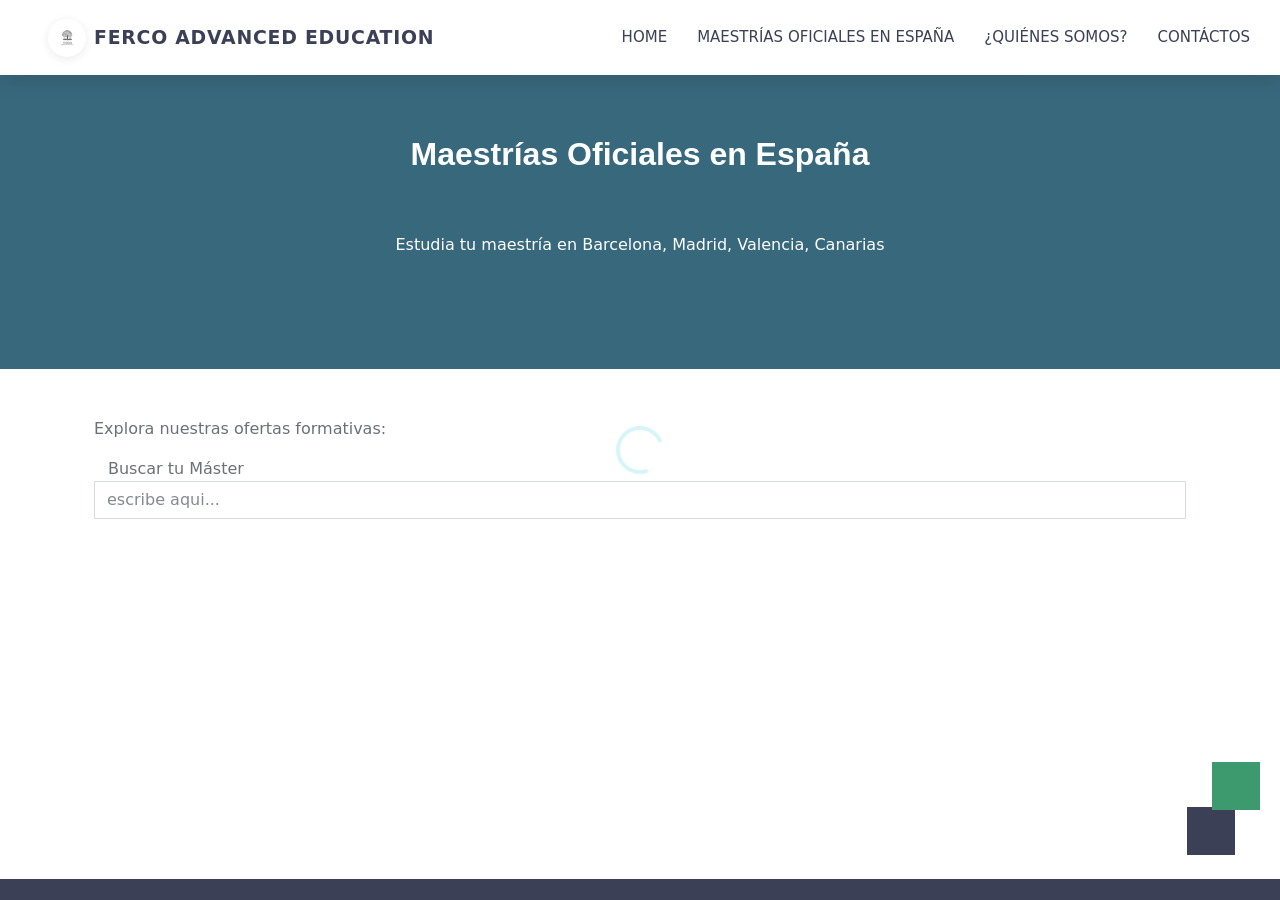
<file: master.html>
<!DOCTYPE html>
<html lang="ES">

<head>
    <script src="js/componentes.js"></script>
    <script>document.write(COMPONENT_HEAD());</script>
</head>

<body>
    <div id="spinner"></div>
    <div id="subbarra"></div>
    <br><br><br>

    <div class="container-fluid p-5 bg-dark text-center text-dark ">
        <h1 class="text text-light" id="contenedorMaestriasNombre"></h1>
        <p class="text-light" id="contenedorPresentacionesPresentacion"></p>
        <p class="text-danger" id="contenedorModalidadesNombre"> </p>
        <p id="contenedorIntercambioModalidades"></p>
    </div>

    <br><br><br>

    <i class=""></i>
    <div class="container">
        <div class=" row">
            <div class="col-sm-7">
                <div class="container p-4">
                    <p>
                    <h4 id="contenedorMaestriasNombre1"></h4>
                    </p>
                    <div id="contenedorPresentacionesResumen"></div>
                </div>
                <div class="card">
                    <div class="row p-5 ">
                        <div class="col-sm-6">
                            <p>
                                <i class=" fa-1x fa fa-desktop text-secondary p-2"></i>
                                <i class="text-secondary" id="contenedorModalidadesNombre1">
                                    <!-- Aqui va la modalidad --></i>
                            </p>

                            <p>
                                <i class="fa-1x far fa-calendar-alt text-secondary p-2"></i>
                                <i class="text-secondary" id="contenedorPresentacionesInicio">
                                    <!-- Aqui va la fecha de inicio --></i>
                            </p>

                            <p>
                                <i class=" fa-1x fas fa-shield-alt p-2 text-secondary"> </i>
                                <i class="text-secondary" id="contenedorPresentacionesTitulacion">
                                    <!-- Aqui va titulacion --></i>
                            </p>

                            <p>
                                <i class="fa fa-1x fa-school text-secondary p-2 "></i>
                                <i class="text-secondary" id="contenedorPresentacionesUniversidad">
                                    <!-- Aqui va la universidad que Emite el titulo --></i>
                            </p>

                        </div>

                        <div class="col-sm-6">

                            <p>
                                <i class="fa fa-1x fa-globe  p-2 text-secondary"></i>
                                <i class="text-secondary" id="contenedorMaestriasIdioma">
                                    <!-- AQUI SE VA A CARGAR EL IDIOMA DEL MASTER --></i>
                            </p>

                            <p>
                                <i class="fa fa-1x fa-check p-2"></i>
                                <i class="text-secondary" id="contenedorPresentacionesEcts">
                                    <!-- AQUI SE VA A CARGAR LOS ects DE CADA MASTER --></i>
                            </p>

                            <p>
                                <i class="fa fa-1x fa-clock text-secondary p-2"></i>
                                <i class="text-secondary" id="contenedorPresentacionesDuracion">
                                    <!-- AQUI SE VA ACARGAR LA DURACION DEL MASTER --></i>
                            </p>

                            <p>
                                <i class="fa fa-1x fa-mobile p-2 text-secondary"></i>
                                <i class="text-secondary" id="contenedorPresentacionesEscuela">
                                    <!-- AQUI SE VA A CARGAR LA ESCUELA OFACULTAD A LA QUE PERTENECE EL MASTER -->
                                </i>
                            </p>

                        </div>

                        <!-- AQUI SE CARGARAN LOS DATOS PARA DESCARGA COMO HREF -->
                        <div class="p-4 text-center">
                            <a href="" class="btn xos-hover-2 btn-dark  btn-sm" id="botonPresentacionesCatalogo"></a>
                            <!--  download="Documento" -->

                            </a>
                        </div>
                    </div>
                </div>

                <div class="col-sm-6">
                    <!-- AQUI VA EL FORMULARIO -->
                </div>
            </div>
            <div class="col-sm-5" id="contenedorFormulario">

            </div>
        </div>
    </div>


    <!-- <div>
        <img src="https://fercoadvancededucation.com/data/202311271702webpage/paginaEnConstruccion.jpg" width="100%">
    </div> -->


    <!--<div class="container" id="resumen" >

        <p>
            <h4 class="text-dark ferco">
                Resumen
                <hr>
            </h4>
        </p>

        <br>

      CONTENEDORES GENERICOS RESUMEN 
        <div class="container">
            <div class="container-fluid">
                <p>
                    <h5 class="col-sm-8">
                        LEGALTECH, IA, BLOCKCHAIN Y RESPONSABILIDAD DIGITAL: EL FUTURO DEL SECTOR JURÍDICO
                    </h5>
                </p>
                <p>
                    <h6>
                        SUBTITULO
                    </h6>
                </p>
                <p class="">Sumérgete en una experiencia educativa única con el Máster en Comunicación y Marketing
                    Político de la
                    Universidad Europea, diseñado para ofrecerte una formación integral en las dinámicas actuales de la
                    política y la comunicación.</p>
            </div>
            <div class="row">
                <div class="col-sm-3">
                    <div class="card">
                        <div>
                            <img src="https://universidadeuropea.com/resources/media/images/201027-TituloCard2-WEB-800x448-TIT.2e16d0ba.fill-420x237.jpg"
                                width="100%">
                        </div>
                        <div class="p-4">
                            <p><b>TITULO</b></p>
                            <p>SUBTITULO</p>
                            <p>Todas las asignaturas tienen clases semanales por videoconferencia. Podrás seguirlas en
                                directo desde cualquier ordenador o dispositivo móvil.</p>
                        </div>
                    </div>
                </div>
            </div>
            <div>
                aqui va el footer
            </div>
        </div>
    </div>
    
    
    -->
    <div class="container" id="planestudios">
        <p>
        <h4 class="text-dark">
            Plan de estudios
        </h4>
        </p>
        <div id="v_planestudios"> </div>
    </div>
    <div class="container" id="empleabilidad">
        <p>
        <h4 class="text-dark">Empleabilidad</h4>
        </p>
    </div>
    <div class="container" id="metodologia">

        <p>
        <h4 class="text-dark">Metodología</h4>
        </p>
    </div>
    <div class="container" id="admisiones">
        <p>
        <h4 class="text-dark">Admisiones</h4>
        </p>

        <div>
            <p>
            <h4 class="text-dark">
                Proceso de admisión
            </h4>
            </p>

            <p>El proceso de admisión para cursar un grado o postgrado online en la Universidad Europea puede llevarse a
                cabo durante todo el año, si bien la inscripción en cualquiera de nuestros programas está supeditada a
                la
                existencia de plazas vacantes.</p>
            <div class="row">
                <div class="col-sm-4 bg-light p-3">
                    <p>
                    <h1>1</h1>
                    </p>
                    <p><b>Documentación</b></p>
                    <p>Necesitarás enviar la documentación específica a tu asesor personal.</p>
                    <p>
                        <li> Formulario de admisión.</li>
                        <li> Documento legal de acceso a la titulación elegida.</li>
                        <li> Fotocopia de tu DNI.</li>
                        <li> Curriculum vitae.</li>
                    </p>
                </div>
                <div class="col-sm-4 bg-light p-3">
                    <p>
                    <h1>2</h1>
                    </p>
                    <p><b>Prueba de Acceso</b></p>
                    <p>Una vez revisada la documentación tu asesor personal se pondrá en contacto contigo.</p>
                    <p>
                        <li>Test de evaluación competencial.</li>
                        <li>Entrevista personal.</li>
                        <li>Prueba de evaluación de idioma (si procede).</li>
                    </p>
                </div>
                <div class="col-sm-4 bg-light p-3">
                    <p>
                    <h1>3</h1>
                    </p>
                    <p><b>Reserva de plaza</b></p>
                    <p>Formalización de la reserva de plaza a través de nuestros diferentes métodos de pago.</p>
                    <p>
                        <li>Domiciliación bancaria.</li>
                        <li>Tarjeta de crédito.</li>
                        <li>Pago virtual.</li>
                    </p>
                </div>
            </div>
        </div>
    </div>
    <div class="container" id="claustro">
        <p>
        <h4 class="text-dark">Claustro</h4>
        </p>
    </div>
    <div class="container" id="calidad">
        <p>
        <h4 class="text-dark">Calidad académica</h4>
        </p>
        <p class="p-3">
            La Universidad Europea cuenta con un amplio abanico de reconocimientos que avalan su calidad académica. En
            concreto, cuenta con algunos de los siguientes prestigiosos galardones, como por ejemplo: el Sello de
            Excelencia Europea 500+, Quali-cert o Madrid Excelente. En el rating internacional de acreditación QS Stars,
            la Universidad Europea ha obtenido un total de cuatro estrellas sobre cinco. Este sistema de acreditación
            externo determina el nivel de excelencia alcanzado por las universidades en varias áreas. La Universidad
            Europea ha conseguido la máxima puntuación de cinco estrellas en Empleabilidad, Docencia, Instalaciones y
            Responsabilidad Social del rating.
        </p>
    </div>
    <div class="container" id="faq">
        <p>
        <h4 class="text-dark">Preguntas Precuentes FAQ</h4>
        </p>
    </div>

    <!-- Footer Start -->
    <footer>
        <script src="js/componentes.js"></script>
        <script>document.write(COMPONENT_FOOTER());</script>
    </footer>
    <!-- Footer End -->

    <!-- Back to Top -->
    <a href="#" class="btn btn-lg btn-dark btn-lg-square back-to-top"><i class="bi bi-arrow-up"></i></a>
</body>

<footer>
    <!-- JavaScript Libraries -->
    <script src="https://code.jquery.com/jquery-3.4.1.min.js"></script>
    <script src="https://cdn.jsdelivr.net/npm/bootstrap@5.0.0/dist/js/bootstrap.bundle.min.js"></script>
    <script src="lib/wow/wow.min.js"></script>
    <script src="lib/easing/easing.min.js"></script>
    <script src="lib/waypoints/waypoints.min.js"></script>
    <script src="lib/owlcarousel/owl.carousel.min.js"></script>

    <!-- Template Javascript -->
    <script src="js/main.js"></script>

    <!-- IMPORTACION DE LIBRERIAS DESARROLLADAS PARA PARA FERCO -->

    <script src="js/database.js"></script>
    <script src="js/clases.js"></script>
    <script src="js/variables.js"></script>
    <script src="js/funciones.js"></script>
    <script src="js/componentes.js"></script>
    <script src="js/formularioMasInformacionMaster.js"></script>
    <script src="js/master.js"></script>
</footer>

</html>
</file>
